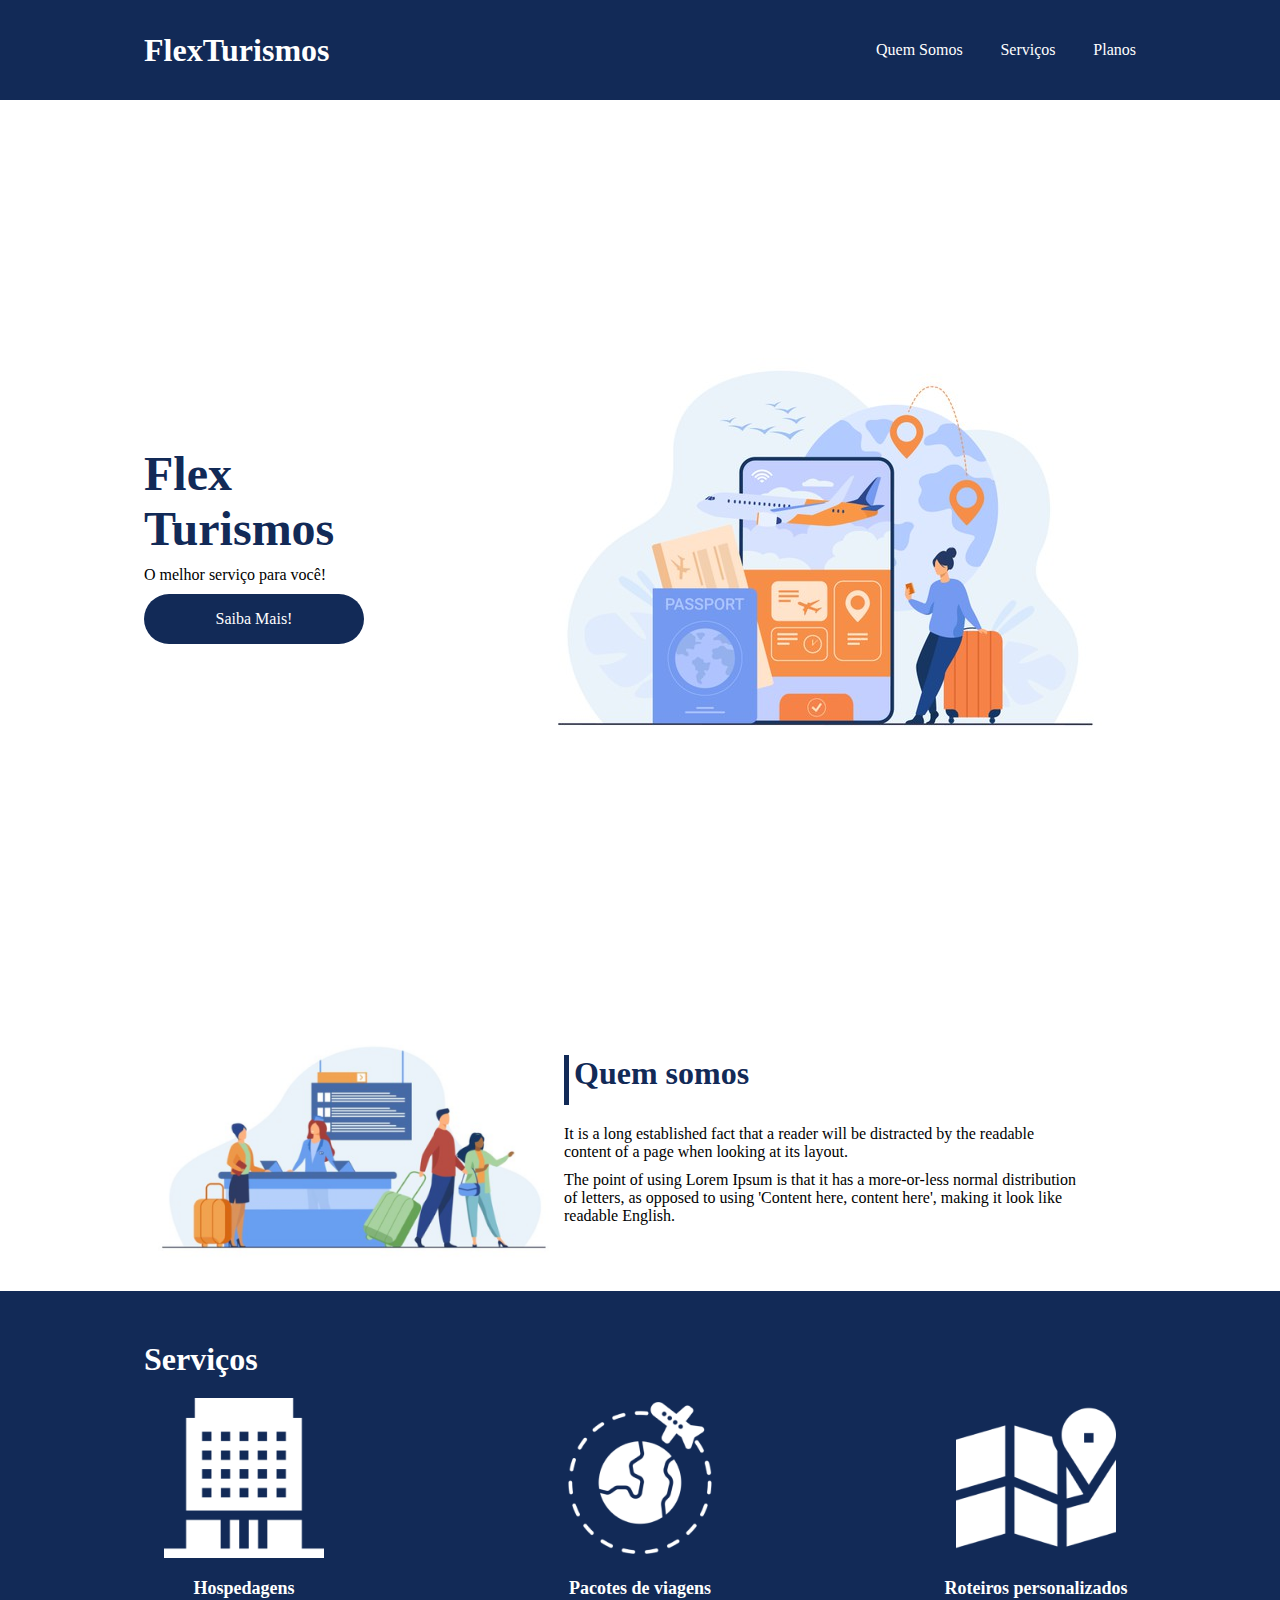
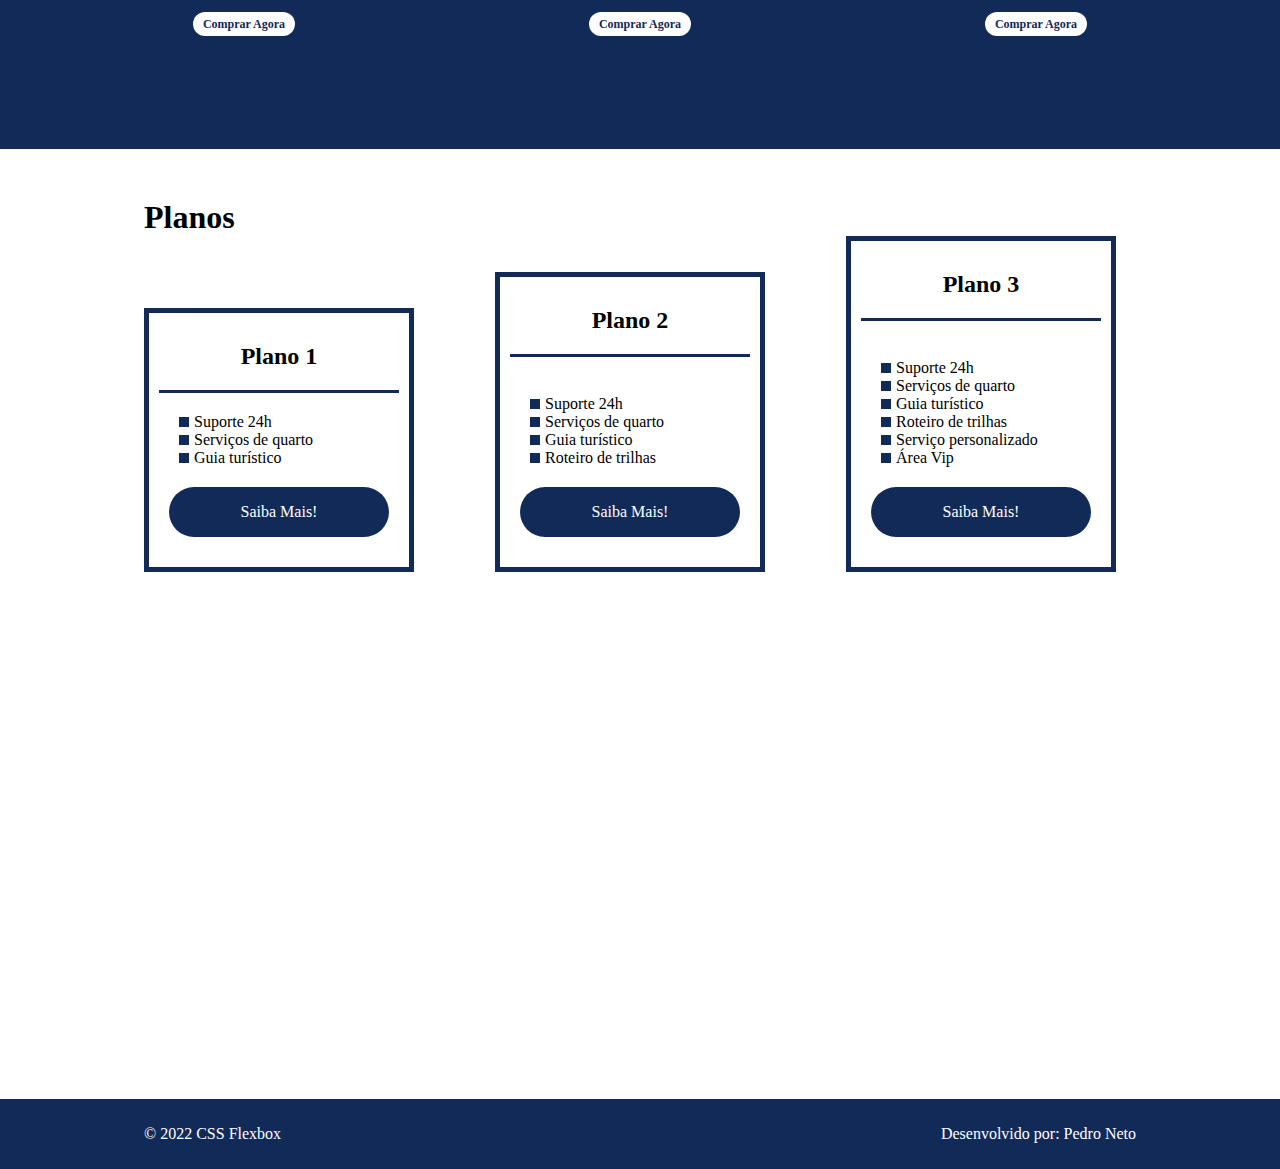
<file: flex-projeto/index.html>
<!DOCTYPE html>
<html lang="pt-br">
<head>
    <meta charset="UTF-8">
    <meta name="viewport" content="width=device-width, initial-scale=1.0">
    <title>Flex Turismos</title>
    <link rel="stylesheet" href="./style.css">
    <link rel="preconnect" href="https://fonts.googleapis.com">
    <link rel="preconnect href="https://fonts.gstatic.com" crossorigin>
</head>
<body>
    <header>
        <div class="flex-container menu">
            <div><h1>FlexTurismos</h1></div>
            <ul class="list-items">
                <li><a href="#quem-somos">Quem Somos</a></li>
                <li><a href="#servicos">Serviços</a></li>
                <li><a href="#planos">Planos</a></li>
            </ul>
        </div>
    </header>

    <div class="flex-container apresentacao">
        <div class="texto-apresentacao">
            <h1>Flex <br>Turismos</h1>
            <p>O melhor serviço para você!</p>
            <a href="" class="btn">Saiba Mais!</a>
        </div>

        <div>
            <div><img src="./images/0-main.png" alt="banner de apresentação"></div>
        </div>
    </div>

    <div class="flex-container" id="quem-somos">
        <div>
            <h2>Quem somos</h2>
            <p>It is a long established fact that a reader will be distracted by the readable content of a page when looking at its layout. </p>
            <p>The point of using Lorem Ipsum is that it has a more-or-less normal distribution of letters, as opposed to using 'Content here, content here', making it look like readable English.</p>
        </div>

        <div>
            <img src="./images/1-quem-somos.png" alt="balcão de atendimento">
        </div>
    </div>

    <div class="container-externo">
        <div class="flex-container" id="servicos">
            <div>
                <h2>Serviços</h2>
            </div>

            <div class="list-servicos">
                <div class="item-servico">
                    <div><img src="./images/icon-2.png" alt="hospedagens"></div>
                    <p>Hospedagens</p>
                    <a href="#">Comprar Agora</a>
                </div>

                <div class="item-servico">
                    <div><img src="./images/icon-1.png" alt="pacote de viagens"></div>
                    <p>Pacotes de viagens</p>
                    <a href="#">Comprar Agora</a>
                </div>

                <div class="item-servico">
                    <div><img src="./images/icon-3.png" alt="roteiros personalizados"></div>
                    <p>Roteiros personalizados</p>
                    <a href="#">Comprar Agora</a>
                </div>

            </div>
        </div>
    </div>

    <div class="flex-container" id="planos">

        <div><h2>Planos</h2></div>

        <div class="list-planos">
            <div class="item-plano">
                <h3>Plano 1</h3>
                <ul>
                    <li>Suporte 24h</li>
                    <li>Serviços de quarto</li>
                    <li>Guia turístico</li>
                </ul>
                <a href="#" class="btn">Saiba Mais!</a>
            </div>

            <div class="item-plano">
                <h3>Plano 2</h3>
                <br>
                <ul>
                    <li>Suporte 24h</li>
                    <li>Serviços de quarto</li>
                    <li>Guia turístico</li>
                    <li>Roteiro de trilhas</li>
                </ul>
                <a href="#" class="btn">Saiba Mais!</a>
            </div>

            <div class="item-plano">
                <h3>Plano 3</h3>
                <br>
                <ul>
                    <li>Suporte 24h</li>
                    <li>Serviços de quarto</li>
                    <li>Guia turístico</li>
                    <li>Roteiro de trilhas</li>
                    <li>Serviço personalizado</li>
                    <li>Área Vip</li>
                </ul>
                <a href="#" class="btn">Saiba Mais!</a>
            </div>
        </div>
    </div>

    <footer>
        <div class="flex-container footer">
            <p>&copy; 2022 CSS Flexbox</p>
            <p>Desenvolvido por: Pedro Neto</p>
        </div>
    </footer>
</body>
</html>
</file>
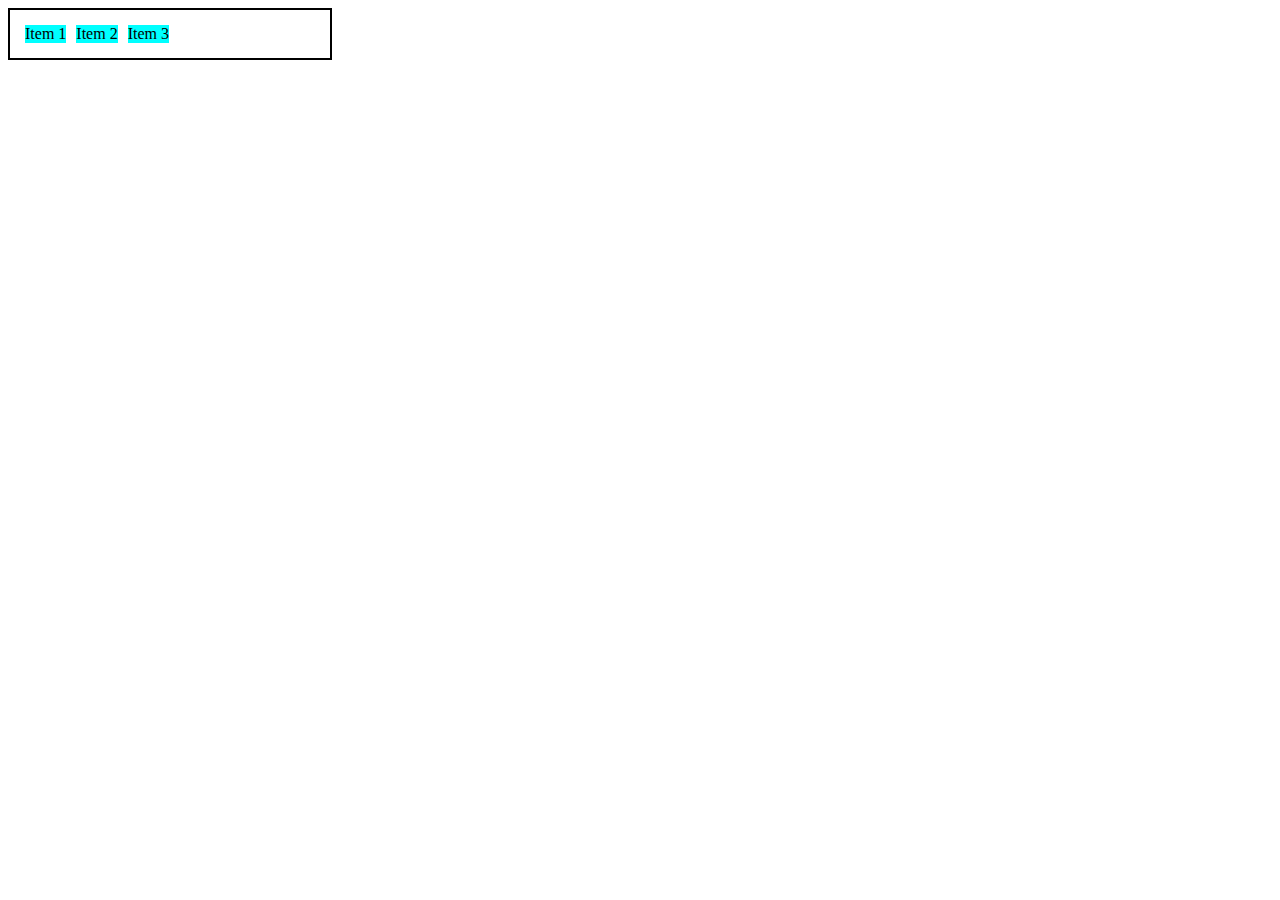
<file: 0-display-flex.html>
<!DOCTYPE html>
<html lang="en">
<head>
    <meta charset="UTF-8">
    <meta http-equiv="X-UA-Compatible" content="IE=edge">
    <meta name="viewport" content="width=device-width, initial-scale=1.0">
    <title>Fundamentos - Display Flex</title>
    <style>
        .flex{
            max-width: 300px;
            padding: 10px;
            border: 2px solid black;
            display: flex;
        }

        .item{
            background-color: aqua;
            margin: 5px;
        }
    </style>
</head>
<body>
    <div class="flex">
        <div class="item">Item 1</div>
        <div class="item">Item 2</div>
        <div class="item">Item 3</div>
    </div>
</body>
</html>
</file>
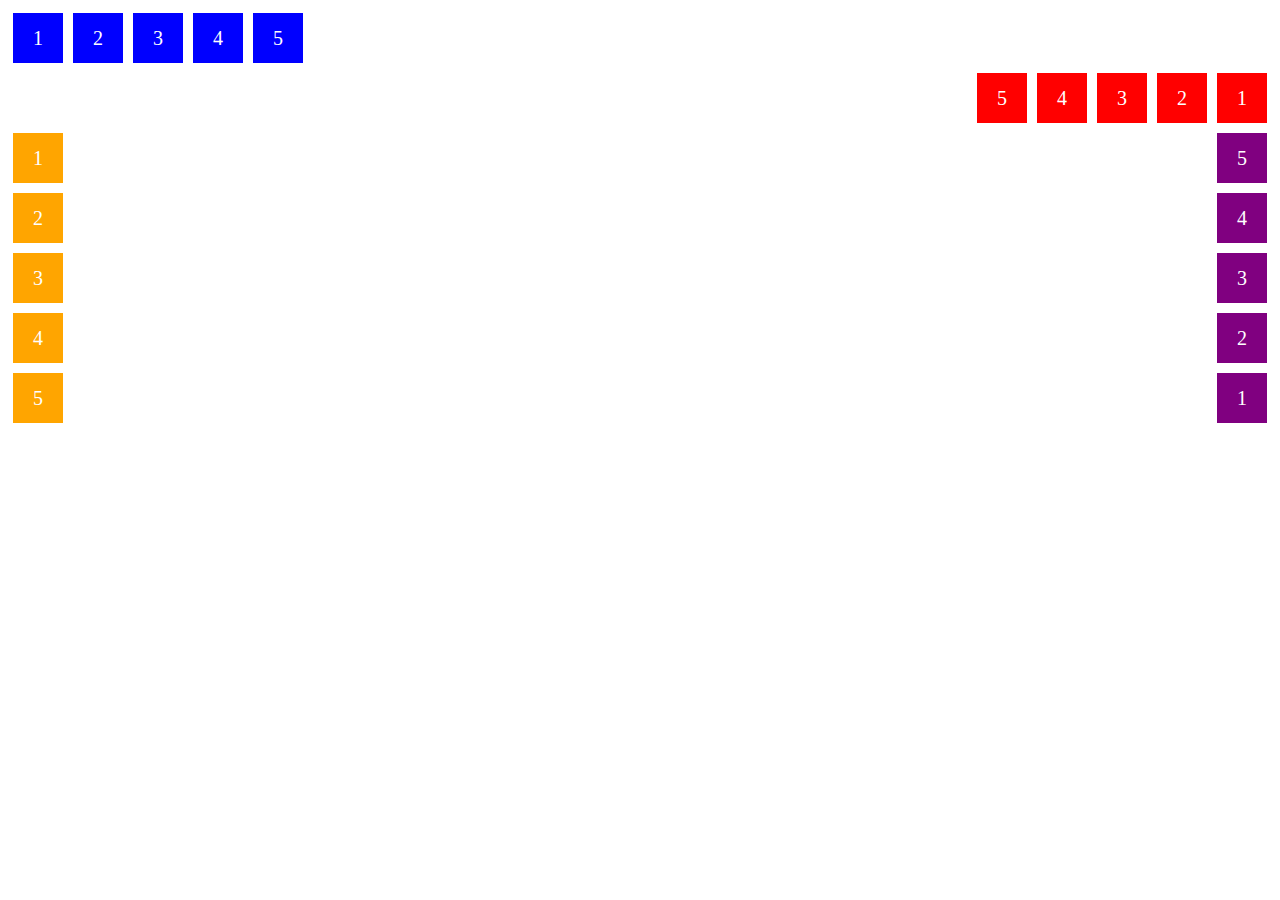
<file: 1-flex-direction.html>
<!DOCTYPE html>
<html lang="en">
<head>
    <meta charset="UTF-8">
    <meta http-equiv="X-UA-Compatible" content="IE=edge">
    <meta name="viewport" content="width=device-width, initial-scale=1.0">
    <title>Fundamentos - Flex Direction</title>
    <style>
        .flex-container{
            margin: 0;
            padding: 0;
            display: flex;
            list-style: none;
        }

        .flex-item{
            background: blue;
            height: 50px;
            width: 50px;
            line-height: 50px;
            font-size: 20px;
            color: white;
            text-align: center;
            margin: 5px;
        }

        .row{
            flex-direction: row;
        }

        .row-reverse{
            flex-direction: row-reverse;
        }

        .row-reverse li{
            background-color: red;
        }
        
        .column{
            float: left;
            flex-direction: column;
        }

        .column li{
            background: orange;
        }

        .column-reverse{
            float: right;
            flex-direction: column-reverse;
        }

        .column-reverse li{
            background: purple;
        }

    </style>
</head>
<body>
    <ul class="flex-container row">
        <li class="flex-item">1</li>
        <li class="flex-item">2</li>
        <li class="flex-item">3</li>
        <li class="flex-item">4</li>
        <li class="flex-item">5</li>
    </ul>
    <ul class="flex-container row-reverse">
        <li class="flex-item">1</li>
        <li class="flex-item">2</li>
        <li class="flex-item">3</li>
        <li class="flex-item">4</li>
        <li class="flex-item">5</li>
    </ul>
    <ul class="flex-container column">
        <li class="flex-item">1</li>
        <li class="flex-item">2</li>
        <li class="flex-item">3</li>
        <li class="flex-item">4</li>
        <li class="flex-item">5</li>
    </ul>
    <ul class="flex-container column-reverse">
        <li class="flex-item">1</li>
        <li class="flex-item">2</li>
        <li class="flex-item">3</li>
        <li class="flex-item">4</li>
        <li class="flex-item">5</li>
    </ul>
</body>
</html>
</file>
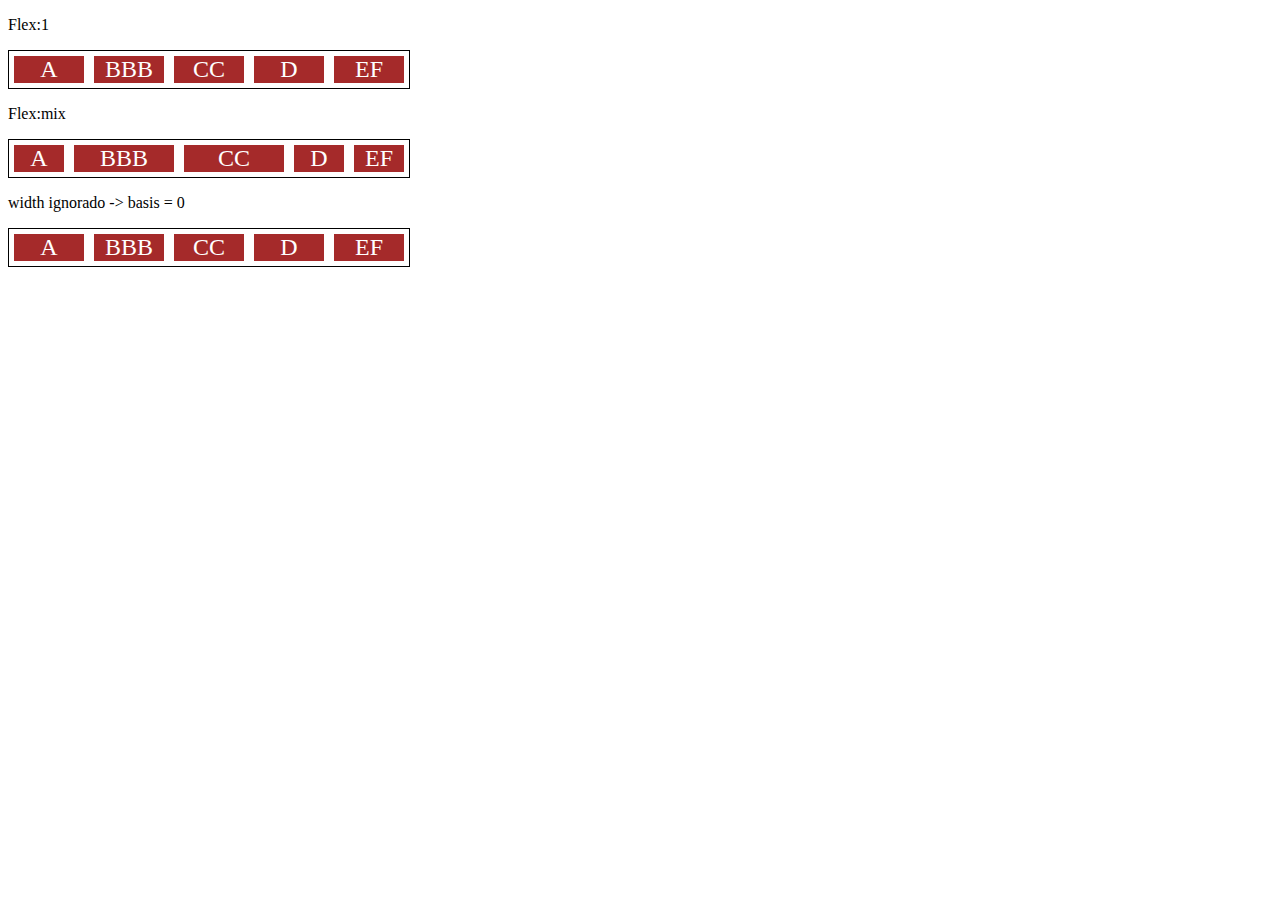
<file: 10-flex.html>
<!DOCTYPE html>
<html lang="en">
<head>
    <meta charset="UTF-8">
    <meta http-equiv="X-UA-Compatible" content="IE=edge">
    <meta name="viewport" content="width=device-width, initial-scale=1.0">
    <title>Fundamentos - Flex</title>
    <style>
        .flex-container{
            display: flex;
            border: 1px solid black;
            max-width: 400px;
            margin-bottom: 10px;
        }

        .item{
            background-color: brown;
            color: white;
            font-size: 24px;
            text-align: center;
            margin: 5px;
        }

        .flex-1{
            flex: 1;
            /* grow = 1, shrink = 1, basis = 0 */
        }

        .flex-2{
            flex: 2;
            /* grow = 2, shrink = 1, basis = 0 */
        }

        .largura{
            width: 200px;
            /* min-width: 250px; */
        }
        
    </style>
</head>
<body>
    <p>Flex:1</p>
    <div class="flex-container">
        <div class="item flex-1">A</div>
        <div class="item flex-1">BBB</div>
        <div class="item flex-1">CC</div>
        <div class="item flex-1">D</div>
        <div class="item flex-1">EF</div>
    </div>

    <p>Flex:mix</p>
    <div class="flex-container">
        <div class="item flex-1">A</div>
        <div class="item flex-2">BBB</div>
        <div class="item flex-2">CC</div>
        <div class="item flex-1">D</div>
        <div class="item flex-1">EF</div>
    </div>

    <p>width ignorado -> basis = 0</p>
    <div class="flex-container">
        <div class="item flex-1 largura">A</div>
        <div class="item flex-1 largura">BBB</div>
        <div class="item flex-1 largura">CC</div>
        <div class="item flex-1 largura">D</div>
        <div class="item flex-1 largura">EF</div>
    </div>

</body>
</html>
</file>
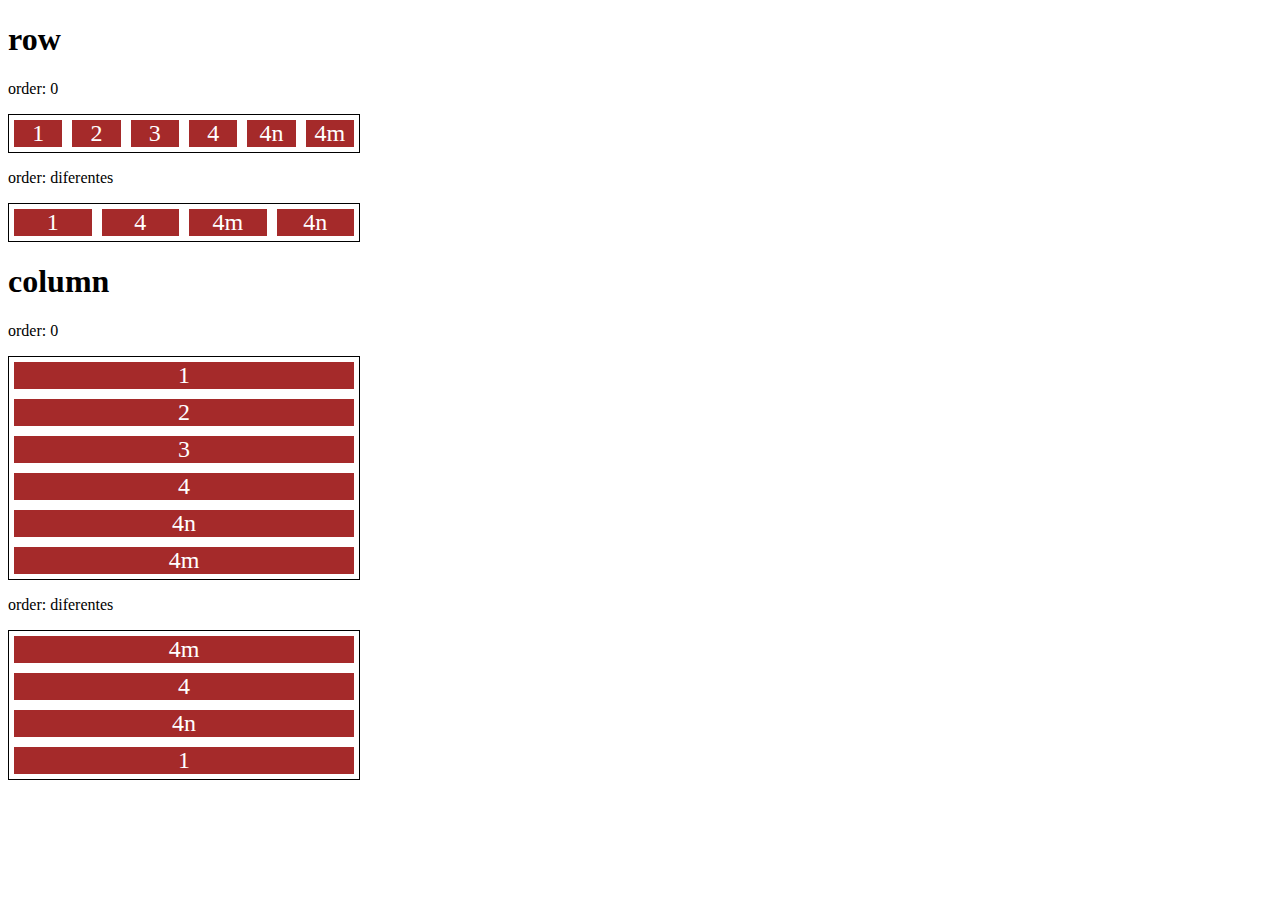
<file: 11-order.html>
<!DOCTYPE html>
<html lang="en">
<head>
    <meta charset="UTF-8">
    <meta http-equiv="X-UA-Compatible" content="IE=edge">
    <meta name="viewport" content="width=device-width, initial-scale=1.0">
    <title>Fundamentos - Order</title>
    <style>
        .flex-container{
            display: flex;
            max-width: 350px;
            border: 1px solid black;
            margin-bottom: 2px;
        }

        .item{
            flex: 1;
            background: brown;
            color: white;
            text-align: center;
            font-size: 24px;
            margin: 5px;
            order: 0;
        }

        .o1{
            order: 1;
        }

        .o2{
            order: 2;
        }

        .o3{
            order: -3;
        }

        .o4{
            order: 4;
        }

        .direction{
            flex-direction: column;
        }

    </style>
</head>
<body>
    <h1>row</h1>
    <p>order: 0</p>
    <div class="flex-container">
        <div class="item">1</div>
        <div class="item">2</div>
        <div class="item">3</div>
        <div class="item">4</div>
        <div class="item">4n</div>
        <div class="item">4m</div>
    </div>

    <p>order: diferentes</p>
    <div class="flex-container">
        <div class="item o3">1</div>
        <div class="item o1">4</div>
        <div class="item o4">4n</div>
        <div class="item o2">4m</div>
    </div>

    <h1>column</h1>
    <p>order: 0</p>
    <div class="flex-container direction">
        <div class="item">1</div>
        <div class="item">2</div>
        <div class="item">3</div>
        <div class="item">4</div>
        <div class="item">4n</div>
        <div class="item">4m</div>
    </div>

    <p>order: diferentes</p>
    <div class="flex-container direction">
        <div class="item o4">1</div>
        <div class="item o1">4</div>
        <div class="item o2">4n</div>
        <div class="item o3">4m</div>
    </div>

</body>
</html>
</file>
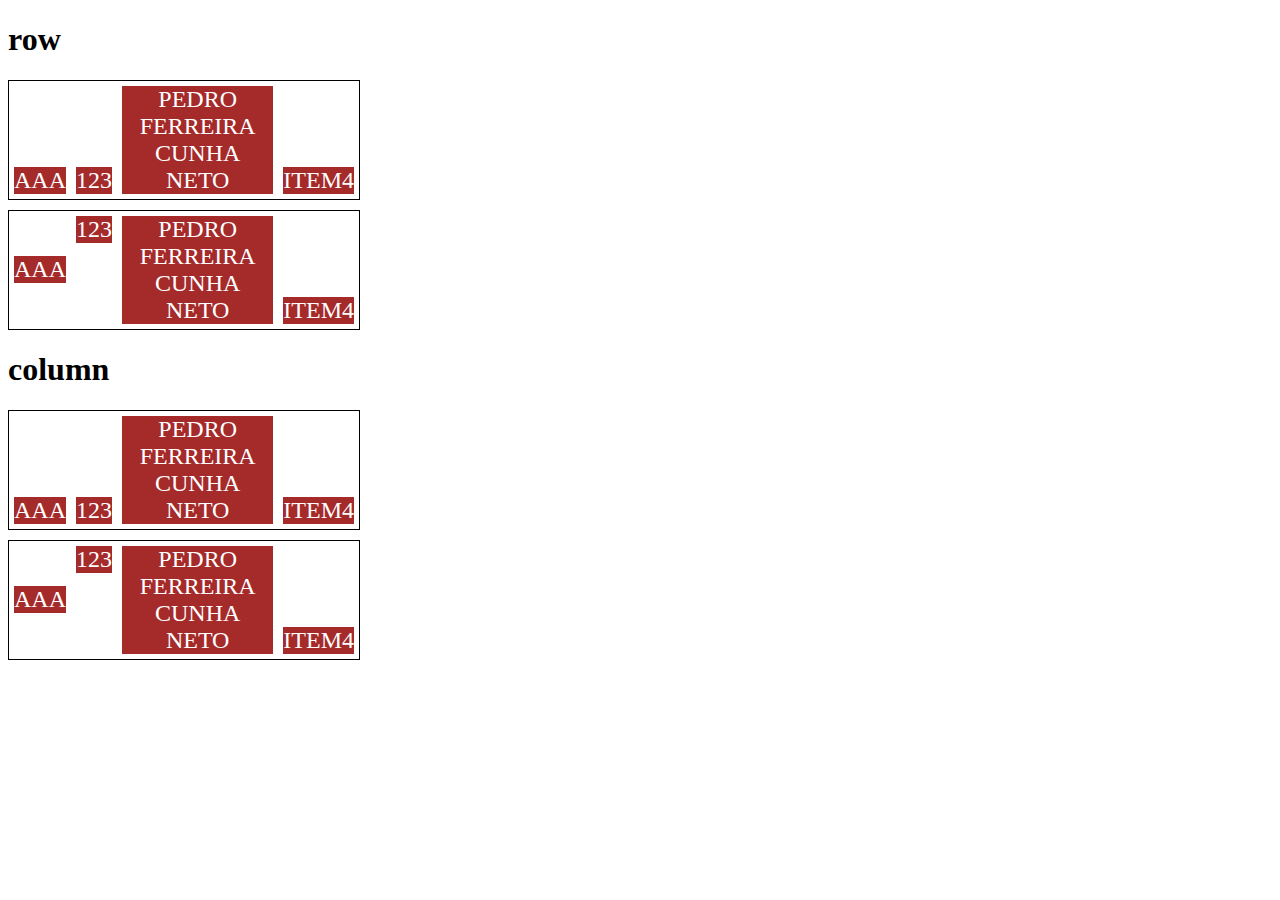
<file: 12-align-self.html>
<!DOCTYPE html>
<html lang="en">
<head>
    <meta charset="UTF-8">
    <meta http-equiv="X-UA-Compatible" content="IE=edge">
    <meta name="viewport" content="width=device-width, initial-scale=1.0">
    <title>Fundamentos - Align Self</title>
    <style>
        .flex-container{
            display: flex;
            border: 1px solid black;
            margin-bottom: 10px;
            max-width: 350px;
        }

        .align-container{
            align-items: flex-end;
        }

        .item{
            background-color: brown;
            color: white;
            font-size: 24px;
            text-align: center;
            margin: 5px;
        }

        .center{
            align-self: center;
        }

        .start{
            align-self: flex-start;
        }

        .end{
            align-self: flex-end;
        }

        .baseline{
            align-self: baseline;
        }

        .stretch{
            align-self: stretch;
        }

        .auto{
            align-self: auto;
        }

        .direction{
            flex-direction: column;
        }

    </style>
</head>
<body>
    <h1>row</h1>
    <div class="flex-container align-container">
        <div class="item auto">AAA</div>
        <div class="item auto">123</div>
        <div class="item auto">PEDRO FERREIRA CUNHA NETO</div>
        <div class="item auto">ITEM4</div>
    </div>

    <div class="flex-container">
        <div class="item center">AAA</div>
        <div class="item start">123</div>
        <div class="item stretch">PEDRO FERREIRA CUNHA NETO</div>
        <div class="item end">ITEM4</div>
    </div>
    
    <h1>column</h1>
    <div class="flex-container align-container column">
        <div class="item auto">AAA</div>
        <div class="item auto">123</div>
        <div class="item auto">PEDRO FERREIRA CUNHA NETO</div>
        <div class="item auto">ITEM4</div>
    </div>

    <div class="flex-container column">
        <div class="item center">AAA</div>
        <div class="item start">123</div>
        <div class="item stretch">PEDRO FERREIRA CUNHA NETO</div>
        <div class="item end">ITEM4</div>
    </div>

</body>
</html>
</file>
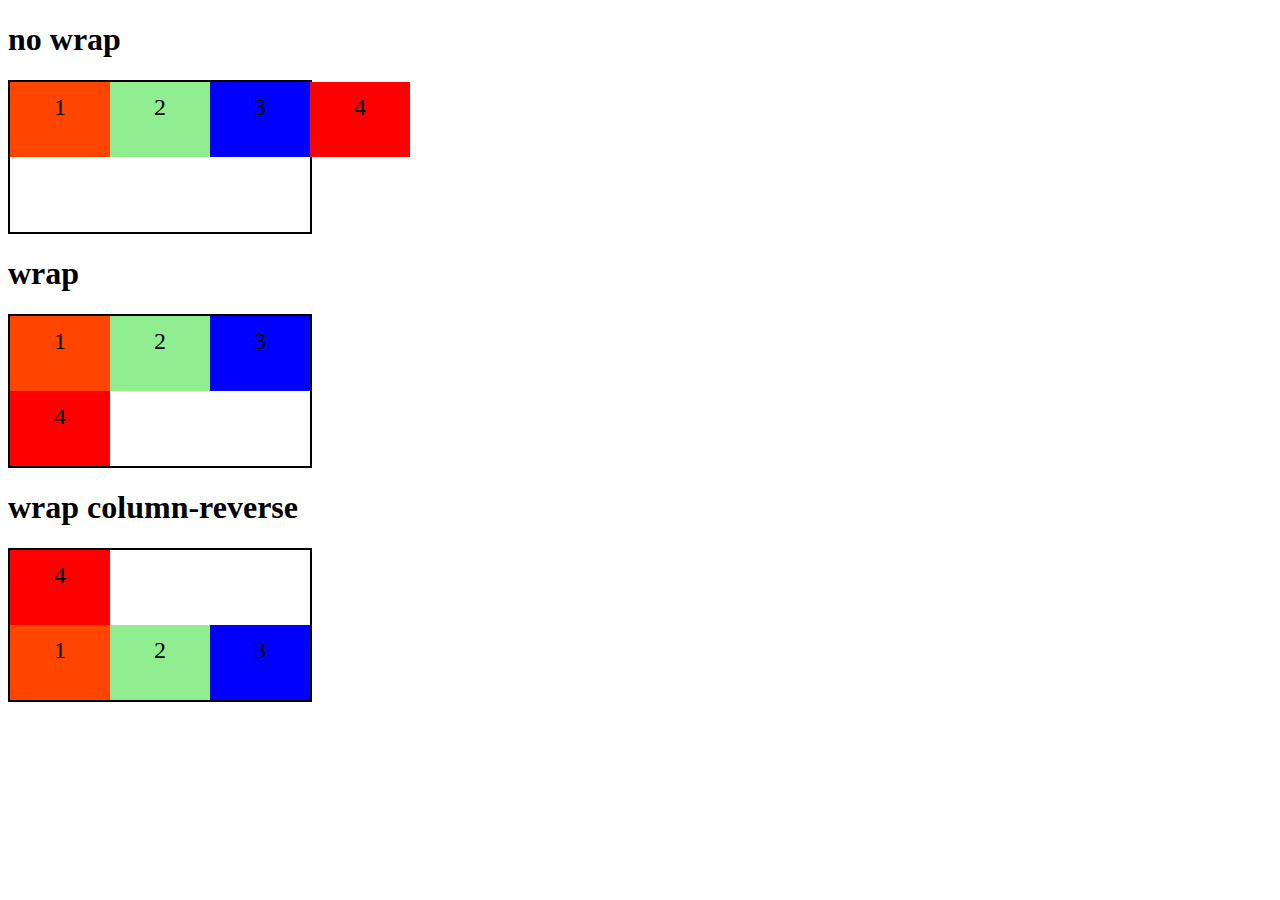
<file: 2-flex-wrap.html>
<!DOCTYPE html>
<html lang="en">
<head>
    <meta charset="UTF-8">
    <meta http-equiv="X-UA-Compatible" content="IE=edge">
    <meta name="viewport" content="width=device-width, initial-scale=1.0">
    <title>Fundamentos - Flex Wrap</title>
    <style>
        .flex-container{
            display: flex;
            height: 150px;
            border: 2px solid black;
            max-width: 300px;
            flex-direction: row;
        }

        .item{
            font-size: 24px;
            height: 50%;
            text-align: center;
            min-width: 100px;
            line-height: 50px;
        }

        .nowrap{
            flex-wrap: nowrap;
        }

        .wrap{
            flex-wrap: wrap;
        }

        .wrap-reverse{
            flex-wrap: wrap-reverse;
        }

        .blue{
            background-color: blue;
        }

        .green{
            background-color: lightgreen;
        }

        .orange{
            background-color: orangered;
        }

        .red{
            background-color: red;
        }

    </style>
</head>
<body>
    <h1>no wrap</h1>

    <div class="flex-container nowrap">
        <div class="item orange">1</div>
        <div class="item green">2</div>
        <div class="item blue">3</div>
        <div class="item red">4</div>
    </div>
    
    <h1>wrap</h1>
    
    <div class="flex-container wrap">
        <div class="item orange">1</div>
        <div class="item green">2</div>
        <div class="item blue">3</div>
        <div class="item red">4</div>
    </div>

    <h1>wrap column-reverse</h1>
    
    <div class="flex-container wrap-reverse">
        <div class="item orange">1</div>
        <div class="item green">2</div>
        <div class="item blue">3</div>
        <div class="item red">4</div>
    </div>
</body>
</html>
</file>
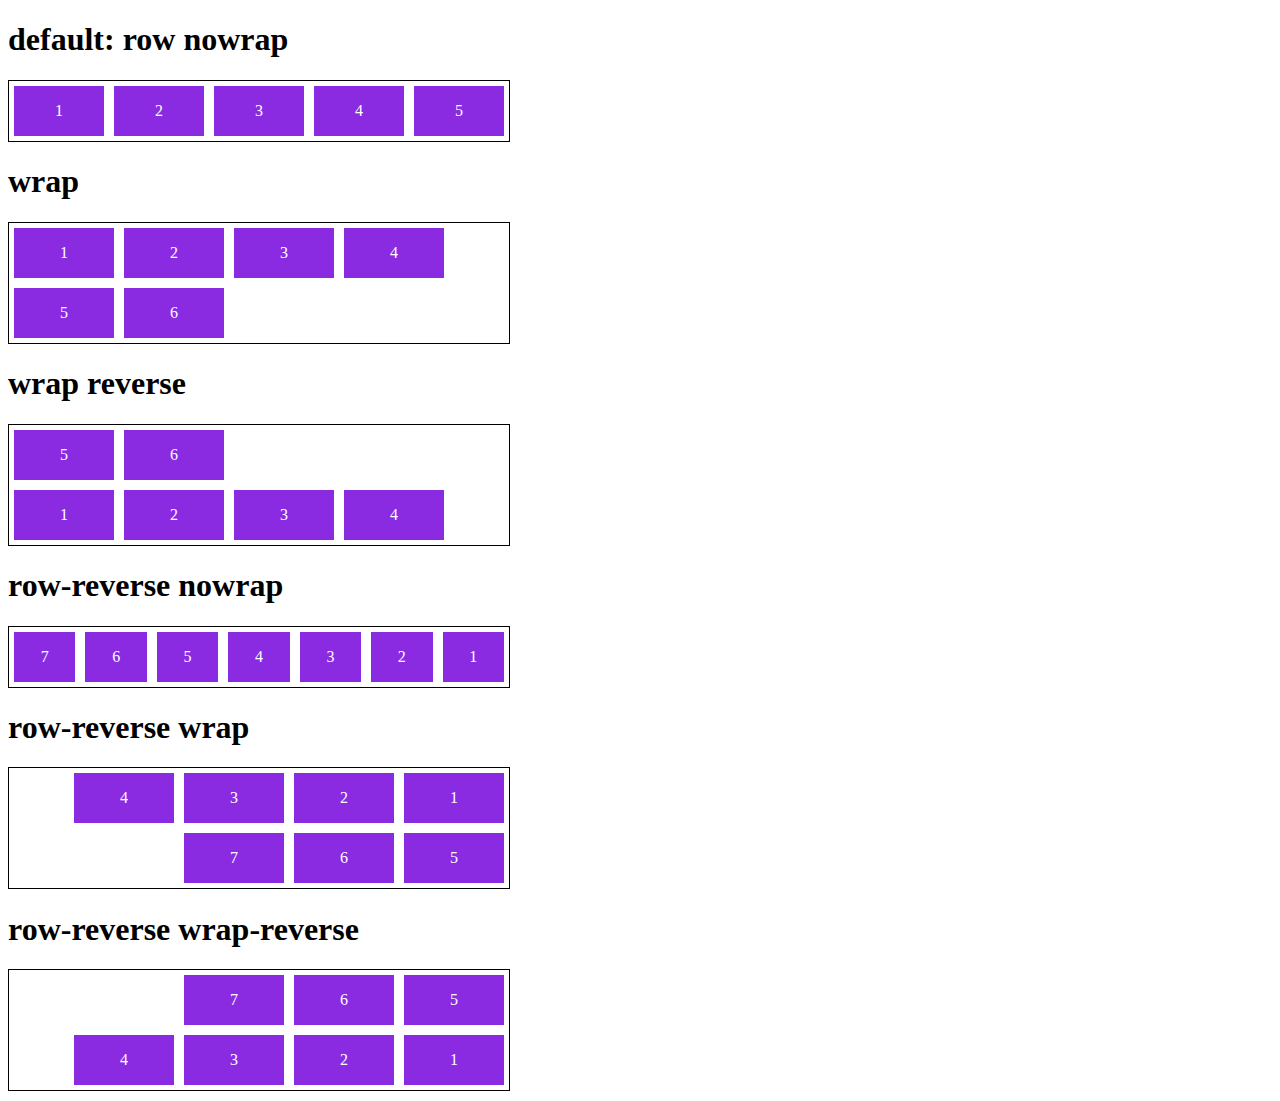
<file: 3-flex-flow.html>
<!DOCTYPE html>
<html lang="en">
<head>
    <meta charset="UTF-8">
    <meta http-equiv="X-UA-Compatible" content="IE=edge">
    <meta name="viewport" content="width=device-width, initial-scale=1.0">
    <title>Fundamentos - Flex Flow</title>
    <style>
        .flex-container{
            display: flex;
            border: 1px solid black;
            max-width: 500px;
            margin-bottom: 10px;
        }

        .default{
            flex-flow: row nowrap;
        }

        .wrap{
            flex-flow: row wrap;
        }

        .wrap-reverse{
            flex-flow: row wrap-reverse;
        }

        .r-nowrap{
            flex-flow: row-reverse nowrap;
        }

        .r-wrap{
            flex-flow: row-reverse wrap;
        }

        .rr-wrap{
            flex-flow: row-reverse wrap-reverse;
        }
        
        .item{
            background-color: blueviolet;
            margin: 5px;
            color: white;
            text-align: center;
            width: 100px;
            height: 50px;
            line-height: 50px;
        }

    </style>
</head>
<body>
    <h1>default: row nowrap</h1>
    <div class="flex-container default">
        <div class="item">1</div>
        <div class="item">2</div>
        <div class="item">3</div>
        <div class="item">4</div>
        <div class="item">5</div>
    </div>
    <h1>wrap</h1>
    <div class="flex-container wrap">
        <div class="item">1</div>
        <div class="item">2</div>
        <div class="item">3</div>
        <div class="item">4</div>
        <div class="item">5</div>
        <div class="item">6</div>
    </div>
    <h1>wrap reverse</h1>
    <div class="flex-container wrap-reverse">
        <div class="item">1</div>
        <div class="item">2</div>
        <div class="item">3</div>
        <div class="item">4</div>
        <div class="item">5</div>
        <div class="item">6</div>
    </div>
    <h1>row-reverse nowrap</h1>
    <div class="flex-container r-nowrap">
        <div class="item">1</div>
        <div class="item">2</div>
        <div class="item">3</div>
        <div class="item">4</div>
        <div class="item">5</div>
        <div class="item">6</div>
        <div class="item">7</div>
    </div>
    <h1>row-reverse wrap</h1>
    <div class="flex-container r-wrap">
        <div class="item">1</div>
        <div class="item">2</div>
        <div class="item">3</div>
        <div class="item">4</div>
        <div class="item">5</div>
        <div class="item">6</div>
        <div class="item">7</div>
    </div>
    <h1>row-reverse wrap-reverse</h1>
    <div class="flex-container rr-wrap">
        <div class="item">1</div>
        <div class="item">2</div>
        <div class="item">3</div>
        <div class="item">4</div>
        <div class="item">5</div>
        <div class="item">6</div>
        <div class="item">7</div>
    </div>
</body>
</html>
</file>
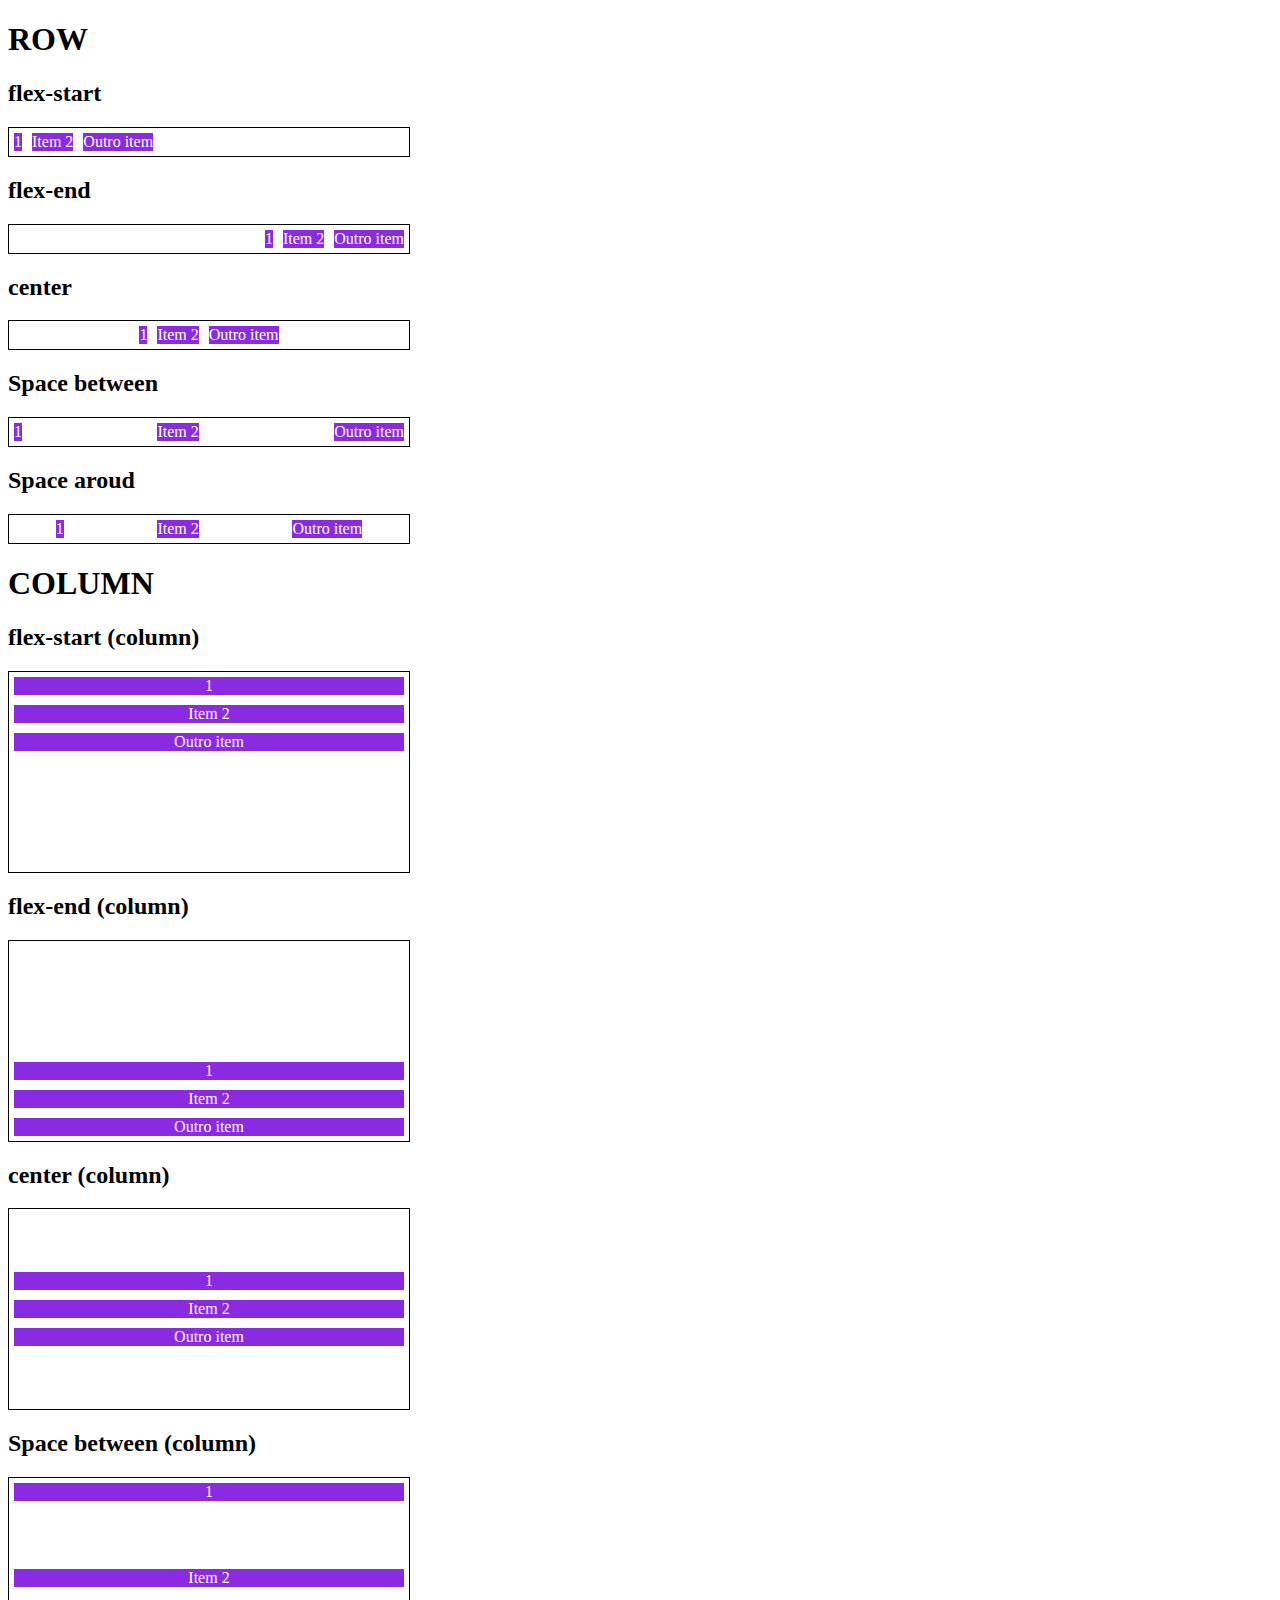
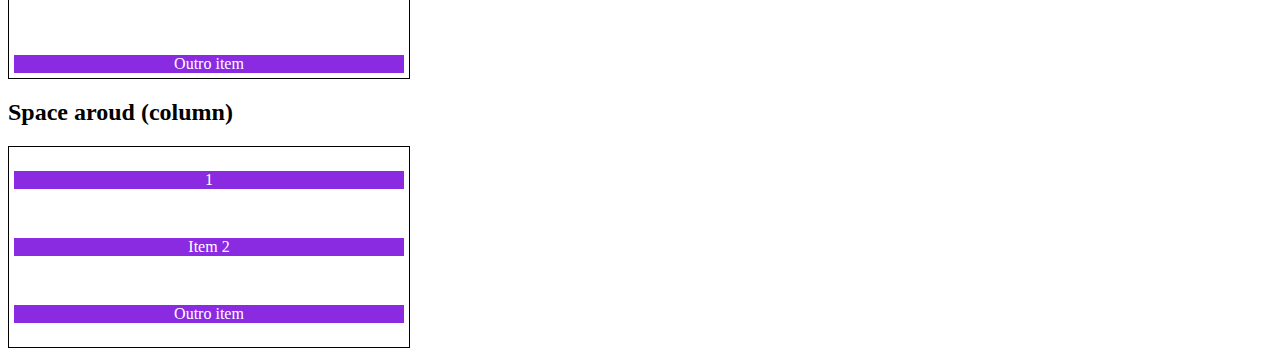
<file: 4-justify-content.html>
<!DOCTYPE html>
<html lang="en">
<head>
    <meta charset="UTF-8">
    <meta http-equiv="X-UA-Compatible" content="IE=edge">
    <meta name="viewport" content="width=device-width, initial-scale=1.0">
    <title>Fundamentos - Justify Content</title>
    <style>
        .container{
            max-width: 400px;
            border: 1px solid black;
            margin: 0;
            display: flex;
            margin-bottom: 10px;
        }

        .item{
            background-color: blueviolet;
            margin: 5px;
            text-align: center;
            color: white;
        }

        .flex-start{
            justify-content: flex-start;
        }

        .flex-end{
            justify-content: flex-end;
        }

        .center{
            justify-content: center;
        }

        .space-between{
            justify-content: space-between;
        }

        .space-aroud{
            justify-content: space-around;
        }

        .column{
            flex-direction: column;
            min-height: 200px;
        }
    </style>
</head>
<body>
    <h1>ROW</h1>
    <h2>flex-start</h2>
    <section class="container flex-start">
        <div class="item">1</div>
        <div class="item">Item 2</div>
        <div class="item">Outro item</div>
    </section>

    <h2>flex-end</h2>
    <section class="container flex-end">
        <div class="item">1</div>
        <div class="item">Item 2</div>
        <div class="item">Outro item</div>
    </section>

    <h2>center</h2>
    <section class="container center">
        <div class="item">1</div>
        <div class="item">Item 2</div>
        <div class="item">Outro item</div>
    </section>

    <h2>Space between</h2>
    <section class="container space-between">
        <div class="item">1</div>
        <div class="item">Item 2</div>
        <div class="item">Outro item</div>
    </section>

    <h2>Space aroud</h2>
    <section class="container space-aroud">
        <div class="item">1</div>
        <div class="item">Item 2</div>
        <div class="item">Outro item</div>
    </section>
    
    <h1>COLUMN</h1>
    <h2>flex-start (column)</h2>
    <section class="container flex-start column">
        <div class="item">1</div>
        <div class="item">Item 2</div>
        <div class="item">Outro item</div>
    </section>

    <h2>flex-end (column)</h2>
    <section class="container flex-end column">
        <div class="item">1</div>
        <div class="item">Item 2</div>
        <div class="item">Outro item</div>
    </section>

    <h2>center (column)</h2>
    <section class="container center column">
        <div class="item">1</div>
        <div class="item">Item 2</div>
        <div class="item">Outro item</div>
    </section>

    <h2>Space between (column)</h2>
    <section class="container space-between column">
        <div class="item">1</div>
        <div class="item">Item 2</div>
        <div class="item">Outro item</div>
    </section>

    <h2>Space aroud (column)</h2>
    <section class="container space-aroud column">
        <div class="item">1</div>
        <div class="item">Item 2</div>
        <div class="item">Outro item</div>
    </section>
</body>
</html>
</file>
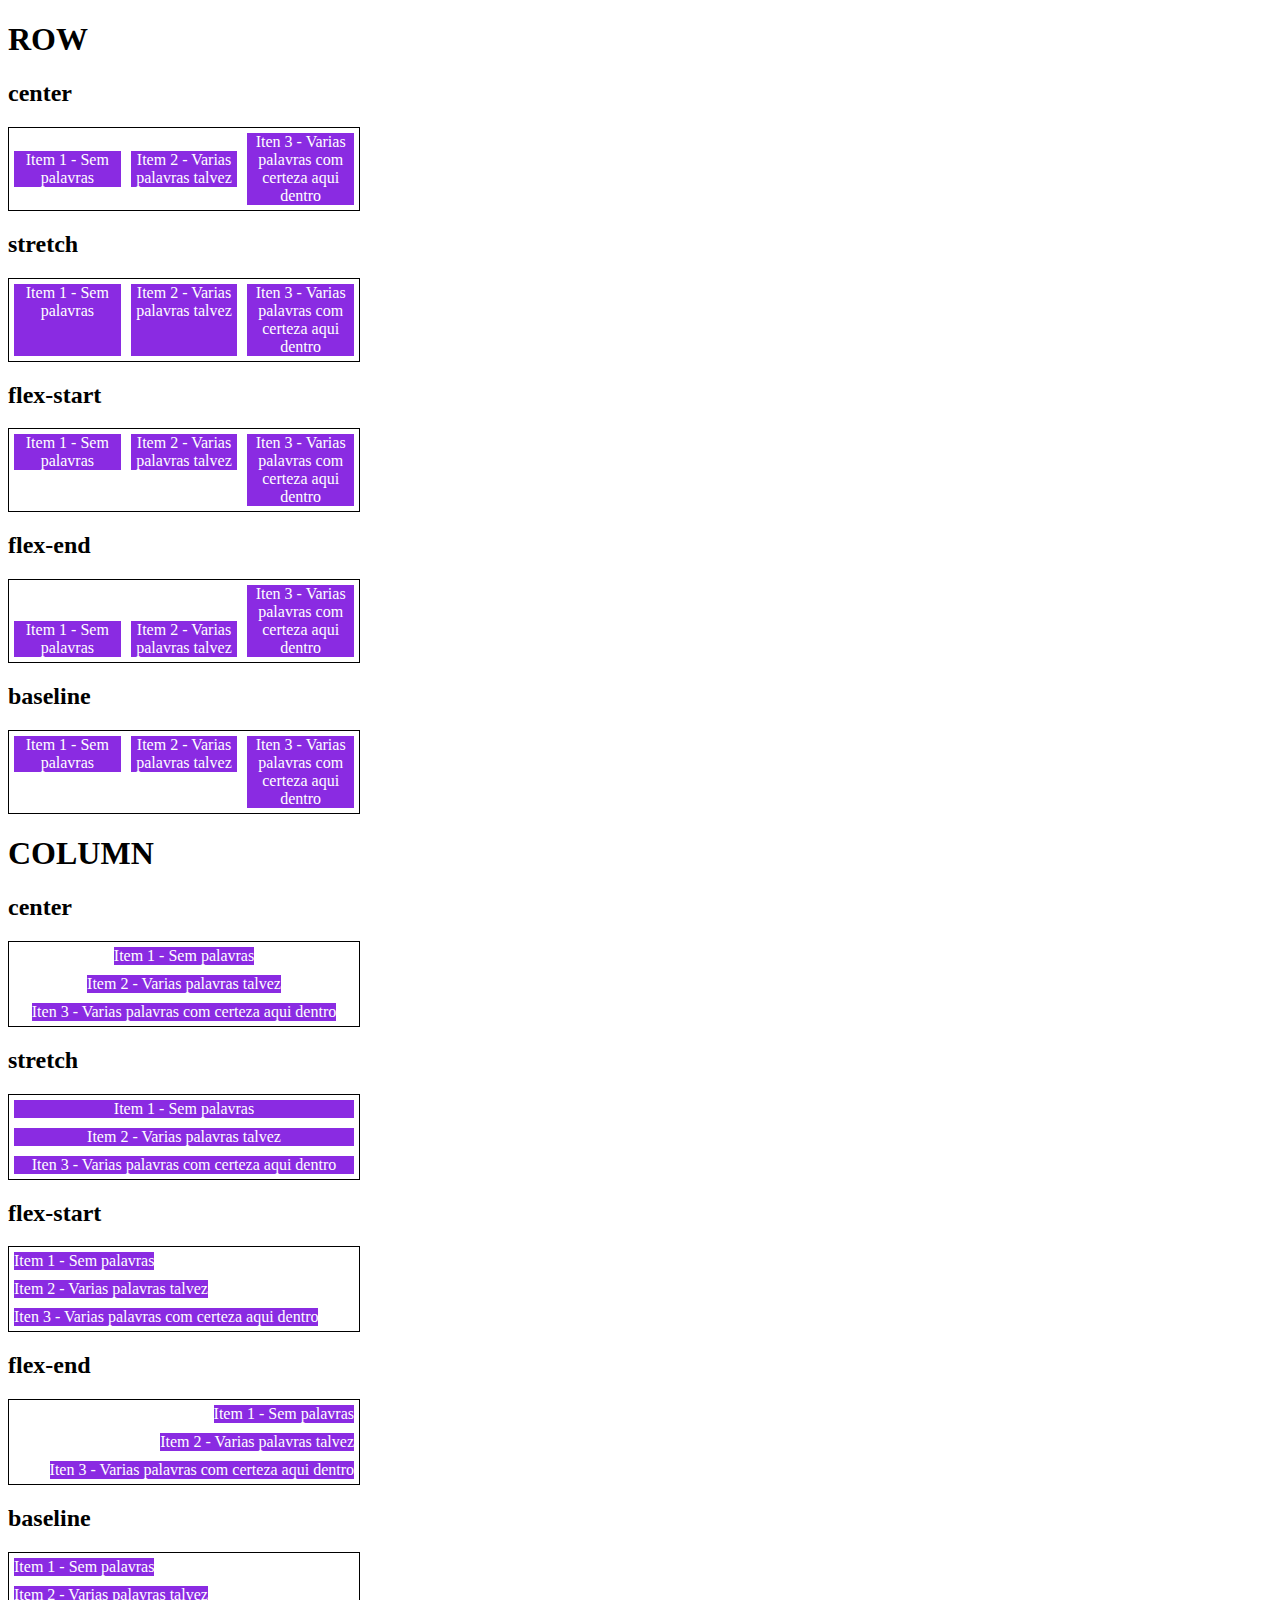
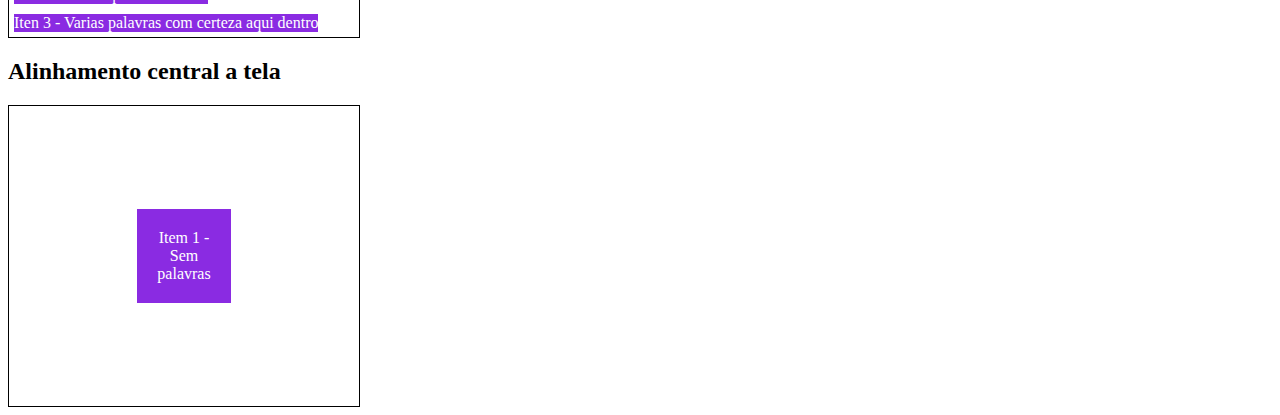
<file: 5-align-items.html>
<!DOCTYPE html>
<html lang="en">
<head>
    <meta charset="UTF-8">
    <meta http-equiv="X-UA-Compatible" content="IE=edge">
    <meta name="viewport" content="width=device-width, initial-scale=1.0">
    <title>Fundamentos - Align Items</title>
    <style>
        .container{
            max-width: 350px;
            border: 1px solid black;
            display: flex;
        }

        .item{
            background-color: blueviolet;
            margin: 5px;
            color: white;
            text-align: center;
            flex: 1;
        }

        .center{
            align-items: center;
        }

        .stretch{
            align-items: stretch;
        }

        .flex-start{
            align-items: flex-start;
        }

        .flex-end{
            align-items: flex-end;
        }

        .baseline{
            align-items: baseline;
        }

        .column{
            flex-direction: column;
        }

        .central{
            height: 300px;
            justify-content: center;
        }

        .central .item{
            flex: 0;
            padding: 20px;
        }

    </style>
</head>
<body>
    <h1>ROW</h1>
    <h2>center</h2>
    <section class="container center">
        <div class="item">Item 1 - Sem palavras</div>
        <div class="item">Item 2 - Varias palavras talvez</div>
        <div class="item">Iten 3 - Varias palavras com certeza aqui dentro</div>
    </section>
    
    <h2>stretch</h2>
    <section class="container stretch">
        <div class="item">Item 1 - Sem palavras</div>
        <div class="item">Item 2 - Varias palavras talvez</div>
        <div class="item">Iten 3 - Varias palavras com certeza aqui dentro</div>
    </section>
    
    <h2>flex-start</h2>
    <section class="container flex-start">
        <div class="item">Item 1 - Sem palavras</div>
        <div class="item">Item 2 - Varias palavras talvez</div>
        <div class="item">Iten 3 - Varias palavras com certeza aqui dentro</div>
    </section>

    <h2>flex-end</h2>
    <section class="container flex-end">
        <div class="item">Item 1 - Sem palavras</div>
        <div class="item">Item 2 - Varias palavras talvez</div>
        <div class="item">Iten 3 - Varias palavras com certeza aqui dentro</div>
    </section>

    <h2>baseline</h2>
    <section class="container baseline">
        <div class="item">Item 1 - Sem palavras</div>
        <div class="item">Item 2 - Varias palavras talvez</div>
        <div class="item">Iten 3 - Varias palavras com certeza aqui dentro</div>
    </section>

    <h1>COLUMN</h1>
    <h2>center</h2>
    <section class="container center column">
        <div class="item">Item 1 - Sem palavras</div>
        <div class="item">Item 2 - Varias palavras talvez</div>
        <div class="item">Iten 3 - Varias palavras com certeza aqui dentro</div>
    </section>
    
    <h2>stretch</h2>
    <section class="container stretch column">
        <div class="item">Item 1 - Sem palavras</div>
        <div class="item">Item 2 - Varias palavras talvez</div>
        <div class="item">Iten 3 - Varias palavras com certeza aqui dentro</div>
    </section>
    
    <h2>flex-start</h2>
    <section class="container flex-start column">
        <div class="item">Item 1 - Sem palavras</div>
        <div class="item">Item 2 - Varias palavras talvez</div>
        <div class="item">Iten 3 - Varias palavras com certeza aqui dentro</div>
    </section>

    <h2>flex-end</h2>
    <section class="container flex-end column">
        <div class="item">Item 1 - Sem palavras</div>
        <div class="item">Item 2 - Varias palavras talvez</div>
        <div class="item">Iten 3 - Varias palavras com certeza aqui dentro</div>
    </section>

    <h2>baseline</h2>
    <section class="container baseline column">
        <div class="item">Item 1 - Sem palavras</div>
        <div class="item">Item 2 - Varias palavras talvez</div>
        <div class="item">Iten 3 - Varias palavras com certeza aqui dentro</div>
    </section>
    
    <h2>Alinhamento central a tela</h2>
    <section class="container central center">
        <div class="item">Item 1 - Sem palavras</div>
    </section>

</body>
</html>
</file>
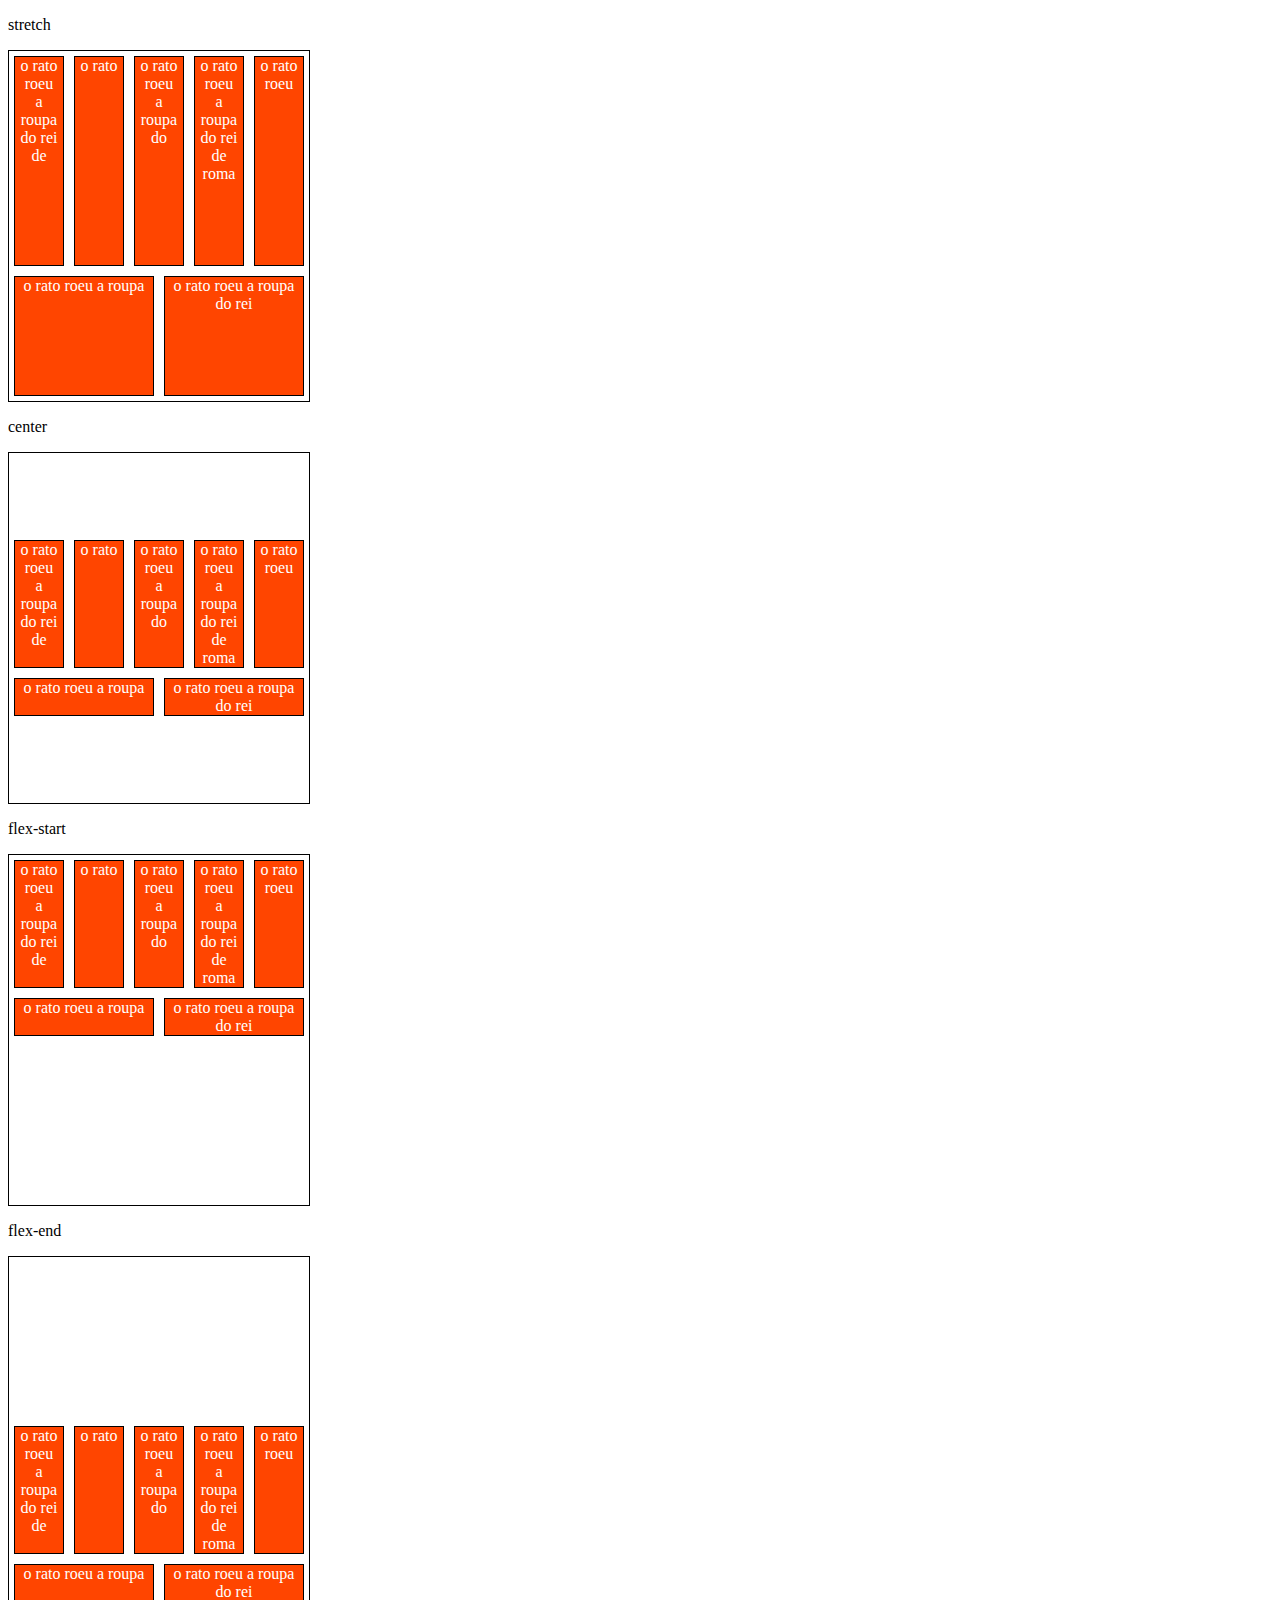
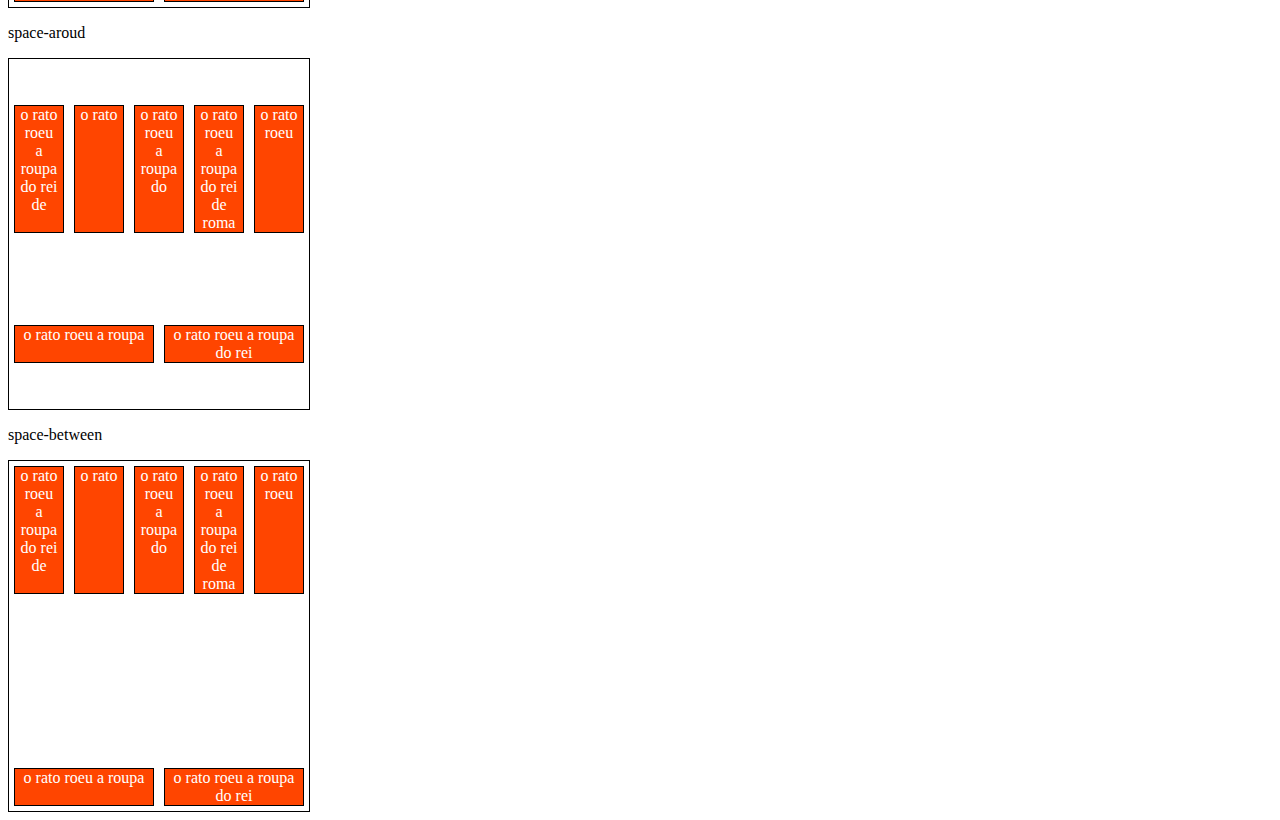
<file: 6-align-content.html>
<!DOCTYPE html>
<html lang="en">
<head>
    <meta charset="UTF-8">
    <meta http-equiv="X-UA-Compatible" content="IE=edge">
    <meta name="viewport" content="width=device-width, initial-scale=1.0">
    <title>Fundamentos - Align Content</title>
    <style>
        .container{
            height: 350px;
            max-width: 300px;
            display: flex;
            flex-wrap: wrap;
            border: 1px solid black;
        }
        .item{
            background-color: orangered;
            padding: 0 5px;
            margin: 5px;
            flex: 1;
            text-align: center;
            color: white;
            border: 1px solid black;
        }
        .stretch{
            align-content: stretch;
        }
        .center{
            align-content: center;
        }
        .flex-start{
            align-content: flex-start;
        }
        .flex-end{
            align-content: flex-end;
        }
        .space-aroud{
            align-content: space-around;
        }
        .space-between{
            align-content: space-between;
        }
    </style>
</head>
<body>
    <p>stretch</p>
    <div class="container stretch">
        <div class="item">o rato roeu a roupa do rei de</div>
        <div class="item">o rato</div>
        <div class="item">o rato roeu a roupa do </div>
        <div class="item">o rato roeu a roupa do rei de roma</div>
        <div class="item">o rato roeu</div>
        <div class="item">o rato roeu a roupa</div>
        <div class="item">o rato roeu a roupa do rei</div>
    </div>
    <p>center</p>
    <div class="container center">
        <div class="item">o rato roeu a roupa do rei de</div>
        <div class="item">o rato</div>
        <div class="item">o rato roeu a roupa do </div>
        <div class="item">o rato roeu a roupa do rei de roma</div>
        <div class="item">o rato roeu</div>
        <div class="item">o rato roeu a roupa</div>
        <div class="item">o rato roeu a roupa do rei</div>
    </div>
    <p>flex-start</p>
    <div class="container flex-start">
        <div class="item">o rato roeu a roupa do rei de</div>
        <div class="item">o rato</div>
        <div class="item">o rato roeu a roupa do </div>
        <div class="item">o rato roeu a roupa do rei de roma</div>
        <div class="item">o rato roeu</div>
        <div class="item">o rato roeu a roupa</div>
        <div class="item">o rato roeu a roupa do rei</div>
    </div>
    <p>flex-end</p>
    <div class="container flex-end">
        <div class="item">o rato roeu a roupa do rei de</div>
        <div class="item">o rato</div>
        <div class="item">o rato roeu a roupa do </div>
        <div class="item">o rato roeu a roupa do rei de roma</div>
        <div class="item">o rato roeu</div>
        <div class="item">o rato roeu a roupa</div>
        <div class="item">o rato roeu a roupa do rei</div>
    </div>
    <p>space-aroud</p>
    <div class="container space-aroud">
        <div class="item">o rato roeu a roupa do rei de</div>
        <div class="item">o rato</div>
        <div class="item">o rato roeu a roupa do </div>
        <div class="item">o rato roeu a roupa do rei de roma</div>
        <div class="item">o rato roeu</div>
        <div class="item">o rato roeu a roupa</div>
        <div class="item">o rato roeu a roupa do rei</div>
    </div>
    <p>space-between</p>
    <div class="container space-between">
        <div class="item">o rato roeu a roupa do rei de</div>
        <div class="item">o rato</div>
        <div class="item">o rato roeu a roupa do </div>
        <div class="item">o rato roeu a roupa do rei de roma</div>
        <div class="item">o rato roeu</div>
        <div class="item">o rato roeu a roupa</div>
        <div class="item">o rato roeu a roupa do rei</div>
    </div>
</body>
</html>
</file>
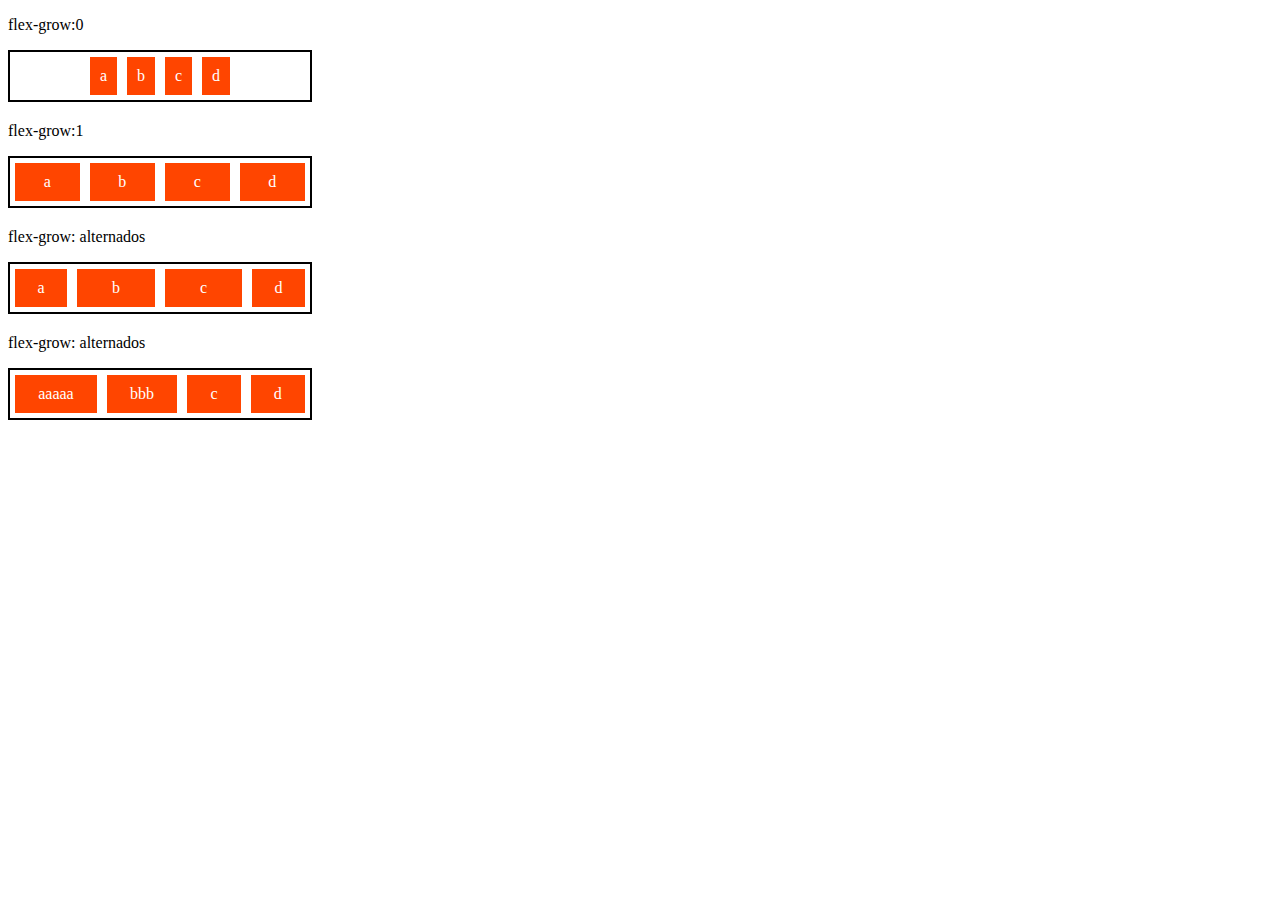
<file: 7-flex-grow.html>
<!DOCTYPE html>
<html lang="en">
<head>
    <meta charset="UTF-8">
    <meta http-equiv="X-UA-Compatible" content="IE=edge">
    <meta name="viewport" content="width=device-width, initial-scale=1.0">
    <title>Fundamentos - Flex Grow</title>
    <style>
        .flex-container{
            display: flex;
            border: 2px solid black;
            max-width: 300px;
            margin-bottom: 20px;
            justify-content: center;
        }

        .item{
            background-color: orangered;
            margin: 5px;
            padding: 10px;
            text-align: center;
            color: white;
        }

        .fg0{
            flex-grow: 0;
        }

        .fg1{
            flex-grow: 1;
        }

        .fg2{
            flex-grow: 2;
        }

        .fg3{
            flex-grow: 3;
        }

    </style>
</head>
<body>
    <p>flex-grow:0</p>
    <div class="flex-container">
        <div class="item fg0">a</div>
        <div class="item fg0">b</div>
        <div class="item fg0">c</div>
        <div class="item fg0">d</div>
    </div>

    <p>flex-grow:1</p>
    <div class="flex-container">
        <div class="item fg1">a</div>
        <div class="item fg1">b</div>
        <div class="item fg1">c</div>
        <div class="item fg1">d</div>
    </div>

    <p>flex-grow: alternados</p>
    <div class="flex-container">
        <div class="item fg1">a</div>
        <div class="item fg2">b</div>
        <div class="item fg2">c</div>
        <div class="item fg1">d</div>
    </div>

    <p>flex-grow: alternados</p>
    <div class="flex-container">
        <div class="item fg2">aaaaa</div>
        <div class="item fg2">bbb</div>
        <div class="item fg2">c</div>
        <div class="item fg2">d</div>
    </div>
</body>
</html>
</file>
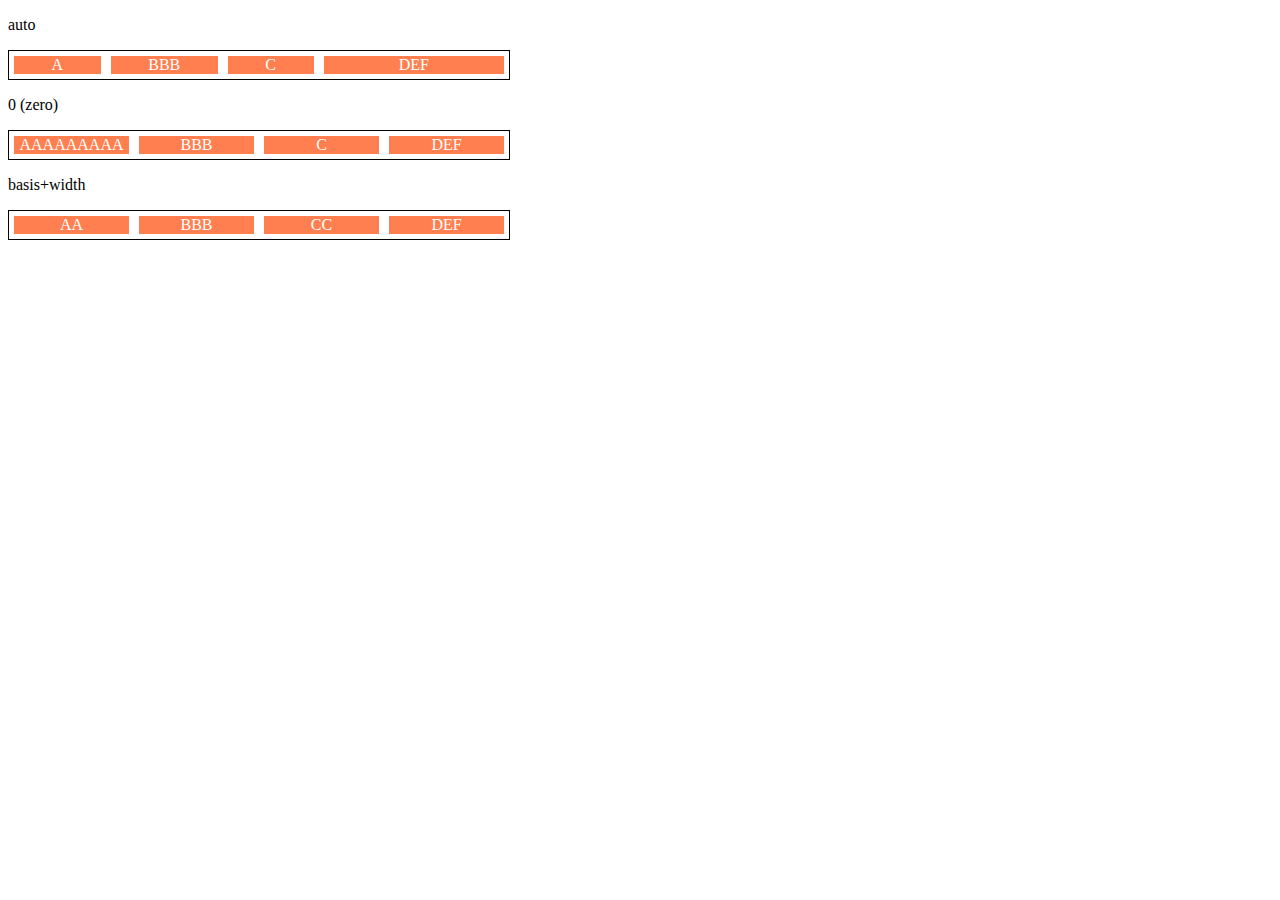
<file: 8-flex-basis.html>
<!DOCTYPE html>
<html lang="en">
<head>
    <meta charset="UTF-8">
    <meta http-equiv="X-UA-Compatible" content="IE=edge">
    <meta name="viewport" content="width=device-width, initial-scale=1.0">
    <title>Fundamentos - Flex Basis</title>
    <style>
        .flex-container{
            max-width: 500px;
            border: 1px solid black;
            display: flex;
        }

        .items{
            background-color: coral;
            color: white;
            text-align: center;
            margin: 5px;
        }

        .bauto{
            flex-basis: auto;
        }

        .b0{
            flex-basis: 0;
        }

        .fg-0{
            flex-grow: 0;
        }

        .fg-1{
            flex-grow: 1;
        }

        .fg-2{
            flex-grow: 2;
        }

        .w100{
            flex-basis: 100px;
        }

    </style>
</head>
<body>
    <p>auto</p>
    <div class="flex-container">
        <div class="items bauto fg-1">A</div>
        <div class="items bauto fg-1">BBB</div>
        <div class="items bauto fg-1">C</div>
        <div class="items bauto fg-2">DEF</div>
    </div>

    <p>0 (zero)</p>
    <div class="flex-container">
        <div class="items b0 fg-1">AAAAAAAAA</div>
        <div class="items b0 fg-1">BBB</div>
        <div class="items b0 fg-1">C</div>
        <div class="items b0 fg-1">DEF</div>
    </div>

    <p>basis+width</p>
    <div class="flex-container">
        <div class="items w100 fg-2">AA</div>
        <div class="items w100 fg-2">BBB</div>
        <div class="items w100 fg-2">CC</div>
        <div class="items w100 fg-2">DEF</div>
    </div>

</body>
</html>
</file>
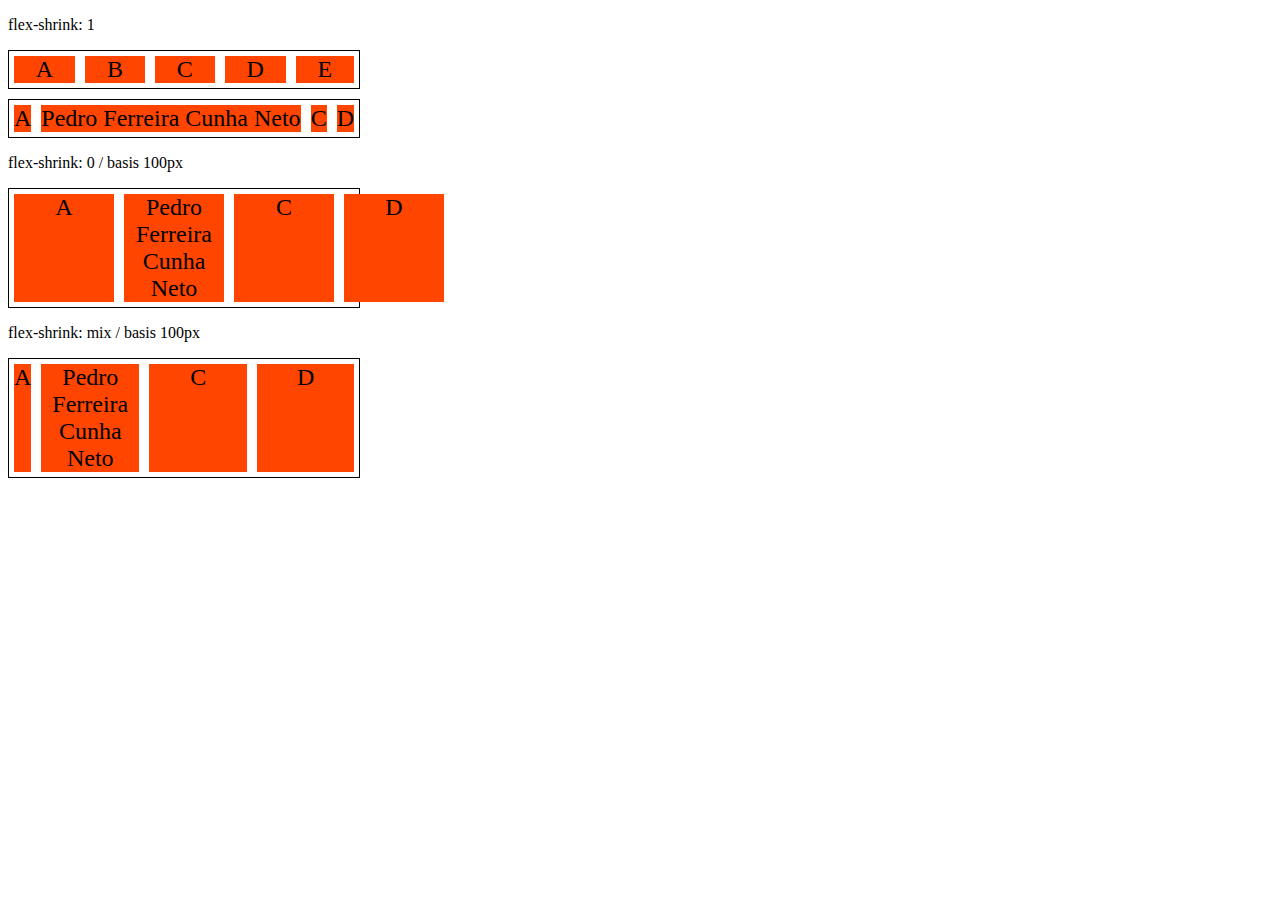
<file: 9-flex-shrink.html>
<!DOCTYPE html>
<html lang="en">
<head>
    <meta charset="UTF-8">
    <meta http-equiv="X-UA-Compatible" content="IE=edge">
    <meta name="viewport" content="width=device-width, initial-scale=1.0">
    <title>Fundamentos - Flex Shrink</title>
    <style>
        .flex-container{
            display: flex;
            border: 1px solid black;
            max-width: 350px;
            margin-bottom: 10px;
        }

        .item{
            background-color: orangered;
            font-size: 24px;
            text-align: center;
            margin: 5px;
        }

        .s-0{
            flex-shrink: 0;
            flex-basis: 100px;
        }

        .s-1{
            flex-shrink: 1;
        }

        .s-2{
            flex-shrink: 2;
            flex-basis: 100px;
        }

        .s-3{
            flex-shrink: 3;
            flex-basis: 100px;
        }

        .fg-1{
            flex-grow: 1;
        }

    </style>
</head>
<body>
    <p>flex-shrink: 1</p>
    <div class="flex-container">
        <div class="item s-1 fg-1">A</div>
        <div class="item s-1 fg-1">B</div>
        <div class="item s-1 fg-1">C</div>
        <div class="item s-1 fg-1">D</div>
        <div class="item s-1 fg-1">E</div>
    </div>

    <div class="flex-container">
        <div class="item s-1 fg-1">A</div>
        <div class="item s-1 fg-1">Pedro Ferreira Cunha Neto</div>
        <div class="item s-1 fg-1">C</div>
        <div class="item s-1 fg-1">D</div>
    </div>

    <p>flex-shrink: 0 / basis 100px</p>
    <div class="flex-container">
        <div class="item s-0 fg-1">A</div>
        <div class="item s-0 fg-1">Pedro Ferreira Cunha Neto</div>
        <div class="item s-0 fg-1">C</div>
        <div class="item s-0 fg-1">D</div>
    </div>

    <p>flex-shrink: mix / basis 100px</p>
    <div class="flex-container">
        <div class="item s-1 fg-1">A</div>
        <div class="item s-2 fg-1">Pedro Ferreira Cunha Neto</div>
        <div class="item s-2 fg-1">C</div>
        <div class="item s-3 fg-1">D</div>
    </div>

</body>
</html>
</file>
<file: flex-projeto/style.css>
*{
    margin: 0;
    padding: 0;
    font-family: 'Open Sans', 'sans-serif';
}

ul{
    list-style: none;
    margin: 0;
    padding: 0;
}

ul li a{
    text-decoration: none;
}

div img{
    display: block;
    width: 100%;
}

.flex-container{
    display: flex;
    max-width: 992px;
    margin: auto;
    width: 100%;
    min-width: 320px;
}

header{
    background-color: #122A57;
    height: 100px;
    display: flex;
    align-items: center;
    color: #fff;
}

header .list-items{
    display: flex;
    max-width: 260px;
    width: 100%;
    justify-content: space-between;
    align-items: center;
}

.list-items li a{
    color: #fff;
}

header .menu{
    justify-content: space-between;
}

.apresentacao{
    height: 100vh;
    align-items: center;
    justify-content: space-between;
}

.apresentacao .texto-apresentacao{
    min-height: 200px;
}

.texto-apresentacao h1{
    color: #122A57;
    font-size: 48px;
    margin-bottom: 10px;
}

.btn{
    background-color: #122A57;
    color: #fff;
    text-align: center;
    border-radius: 30px;
    width: 220px;
    display: block;
    text-decoration: none;
    height: 50px;
    line-height: 50px;
    margin-top: 10px;
    margin-bottom: 10px;
}

#quem-somos{
    flex-direction: row-reverse;
    align-items: center;
    justify-content: space-between;
}

#quem-somos h2{
    font-size: 32px;
    color: #122A57;
    display: flex;
    margin-bottom: 20px;
}

#quem-somos h2::before{
    content: "";
    height: 50px;
    width: 5px;
    margin-right: 5px;
    background-color: #122A57;
    position: relative;
}

#quem-somos p{
    margin-bottom: 10px;
    width: 90%;
}

#quem-somos img{
    min-width: 420px;
}

.container-externo{
    background-color: #122A57;
    width: 100%;
}

#servicos{
    flex-direction: column;
    padding-top: 50px;
    padding-bottom: 100px;
}

#servicos h2{
    color: #fff;
    font-size: 32px;
    margin-bottom: 20px;
}

.list-servicos{
    display: flex;
    justify-content: space-between;
}

.list-servicos .item-servico{
    text-align: center;
}

.item-servico a{
    width: 220px;
    background-color: #fff;
    border-radius: 30px;
    height: 50px;
    text-align: center;
    margin-top: 20px;
    line-height: 50px;
    padding: 5px 10px;
    color: #122A57;
    font-size: 12px;
    text-decoration: none;
    font-weight: 700;
}

.item-servico p{
    font-weight: 700;
    font-size: 18px;
    color: #fff;
    margin-top: 20px;
}

.item-servico img{
    width: 80%;
    margin: auto;
}

#planos{
    flex-direction: column;
    min-height: 100vh;
    padding-top: 50px;
}

#planos h2{
    font-size: 32px;
}

.list-planos{
    display: flex;
    align-items: flex-end;
    justify-content: space-between;
}

.item-plano{
    flex: 1;
    border: 5px solid #122A57;
    margin-right: 20px;
    padding: 10px;
    max-width: 240px;
}

.item-plano .btn{
    margin: auto;
    margin-bottom: 20px;
}

.item-plano h3{
    font-size: 24px;
    display: flex;
    flex-direction: column;
    text-align: center;
    margin-top: 20px;
}

.item-plano h3::after{
    content: "";
    background-color: #122A57;
    height: 3px;
    width: 100%;
    margin-top: 20px;
    margin-bottom: 10px;
}

.item-plano ul{
    padding: 10px 20px;
    display: flex;
    flex-direction: column;
    margin-bottom: 10px;
}

.item-plano ul li{
    display: flex;
    flex-wrap: nowrap;
    align-items: center;
}

.item-plano ul li::before{
    content: "";
    width: 10px;
    height: 10px;
    background-color: #122A57;
    margin-right: 5px;
}

footer{
    background-color: #122A57;
    height: 70px;
    display: flex;
    align-items: center;
}

footer .footer{
    justify-content: space-between;
    color: #fff;
}

/* mobile */
@media(max-widh: 992px){
    .flex-container{
        flex-direction: column;
    }
    
    .apresentacao{
        flex-direction: column-reverse;
    }

    .apresentacao .texto-apresentacao{
        width: 100%;
    }

    #quem-somos{
        flex-direction: column-reverse;
    }

    #quem-somos img{
        min-width: 320px;
        margin: auto;
    }

    .list-servicos{
        flex-direction: column;
    }

    .item-servico img{
        width: 50%;
        margin: auto;
    }

    .list-planos{
        flex-direction: column;
        align-items: flex-start;
        margin-bottom: 20px;
    }

    .list-planos .item-plano{
        max-width: 90%;
        margin: auto;
        width: 100%;
        margin-bottom: 20px;
    }
}
</file>
